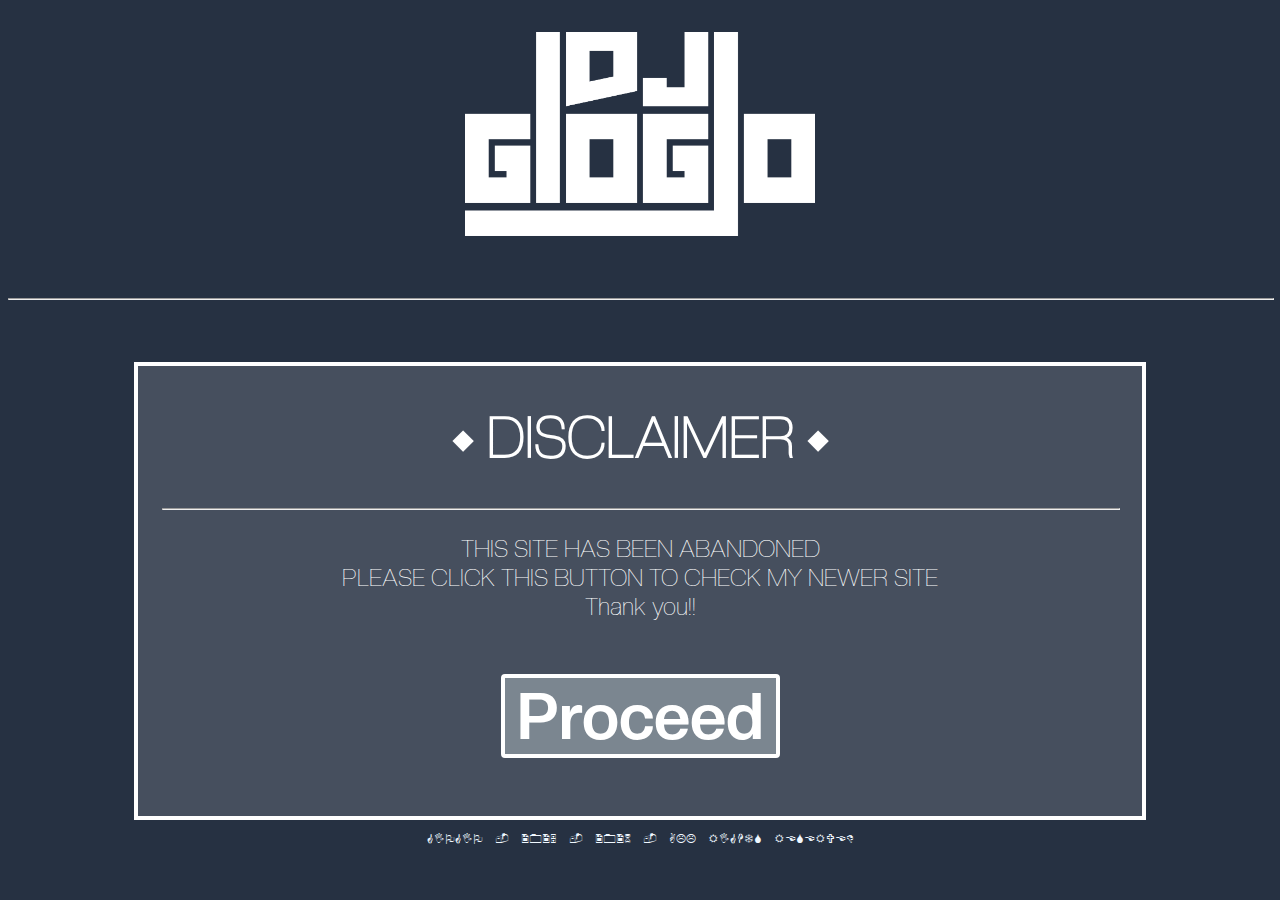
<file: Index.html>
<!DOCTYPE html>

<html lang="en">

<link rel="stylesheet" href="StyleINDEX.css">
<link rel="stylesheet" href="Wingdings.css">
<link rel="stylesheet" href="ButtonStyle1.css">
<!-- Linking every CSS file here -->

    <body class="background">
        <!-- Body Setup -->

    <title>DJ GioGio</title>

    
        <img src="LogoDJ.png" alt="Logo" class="imgcenter hover-zoom negativity" style="width: 350px; padding-top: 24px;">
            <!-- Centered Logo -->
            <br><br><br>
        <hr>
            <br><br><br>

        <div class="stage1">
            <!-- Most of the site's details goes here -->
            
            <h1 style="font-size: 56px; text-align: center;">&#11049 DISCLAIMER &#11049</h1>
            <!-- Disclaimer -->

            <hr>

            <p style="text-align: center;">
                THIS SITE HAS BEEN ABANDONED<br>
                PLEASE CLICK THIS BUTTON TO CHECK MY NEWER SITE<br>
                Thank you!!
                <br><br>
                    <div class="button1">
                        <a class="button1border" href="https://https://djgiogio.github.io">Proceed</a>
                    </div>
            </p>

        </div>

        <p class="wingdings center">GIOGIO - 2025 - 2026 - ALL RIGHTS RESERVED</p>
        <!-- There are no secrets here, go forward. -->

    </body>


</html>
</file>
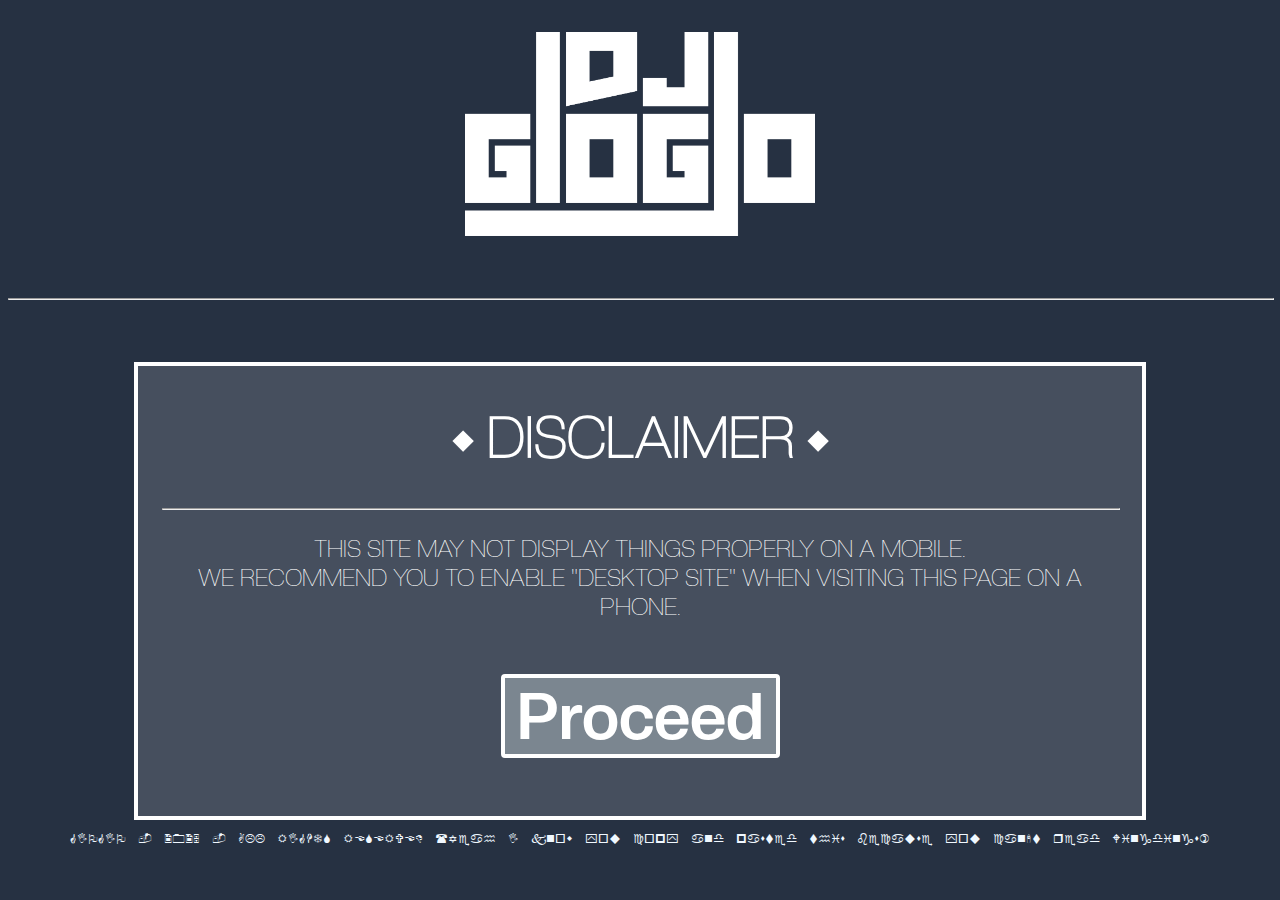
<file: GioGios Site Jul2025/Index.html>
<!DOCTYPE html>

<link rel="stylesheet" href="StyleINDEX.css">
<link rel="stylesheet" href="Wingdings.css">
<link rel="stylesheet" href="ButtonStyle1.css">
<!-- Linking every CSS file here -->

    <body class="background">
        <!-- Body Setup -->

    <title>DJ GioGio</title>

    
        <img src="LogoDJ.png" alt="Logo" class="imgcenter hover-zoom negativity" style="width: 350px; padding-top: 24px;">
            <!-- Centered Logo -->
            <br><br><br>
        <hr>
            <br><br><br>

        <div class="stage1">
            <!-- Most of the site's details goes here -->
            
            <h1 style="font-size: 56px; text-align: center;">&#11049 DISCLAIMER &#11049</h1>
            <!-- Introduction -->

            <hr>

            <p style="text-align: center;">
                THIS SITE MAY NOT DISPLAY THINGS PROPERLY ON A MOBILE.
                <br>WE RECOMMEND YOU TO ENABLE "DESKTOP SITE" WHEN VISITING THIS PAGE ON A PHONE.<br><br>
                    <div class="button1">
                        <a class="button1border" href="Welcome.html">Proceed</a>
                    </div>
            </p>

        </div>

        <p class="wingdings center">GIOGIO - 2025 - ALL RIGHTS RESERVED (Yeah I know you copy and pasted this because you can't read Wingdings)</p>
        <!-- There are no secrets here, go forward. -->

    </body>
</file>
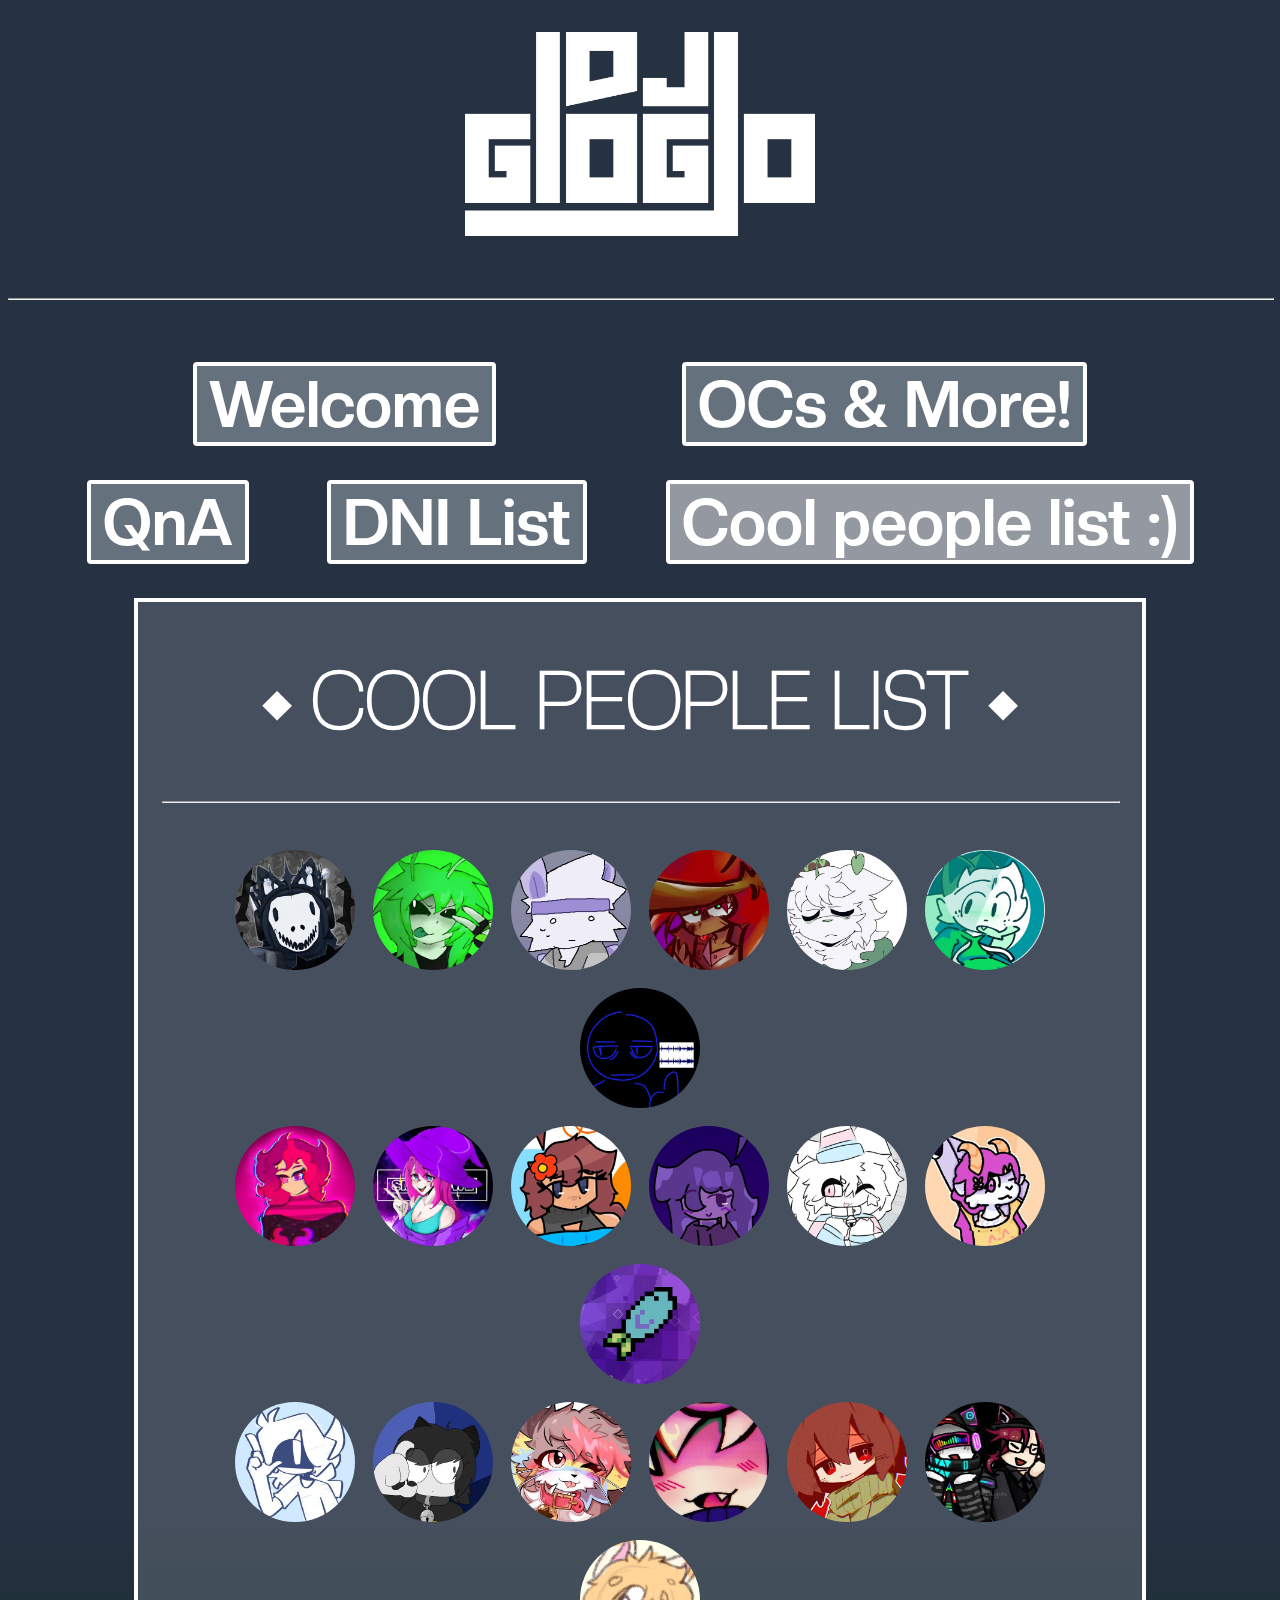
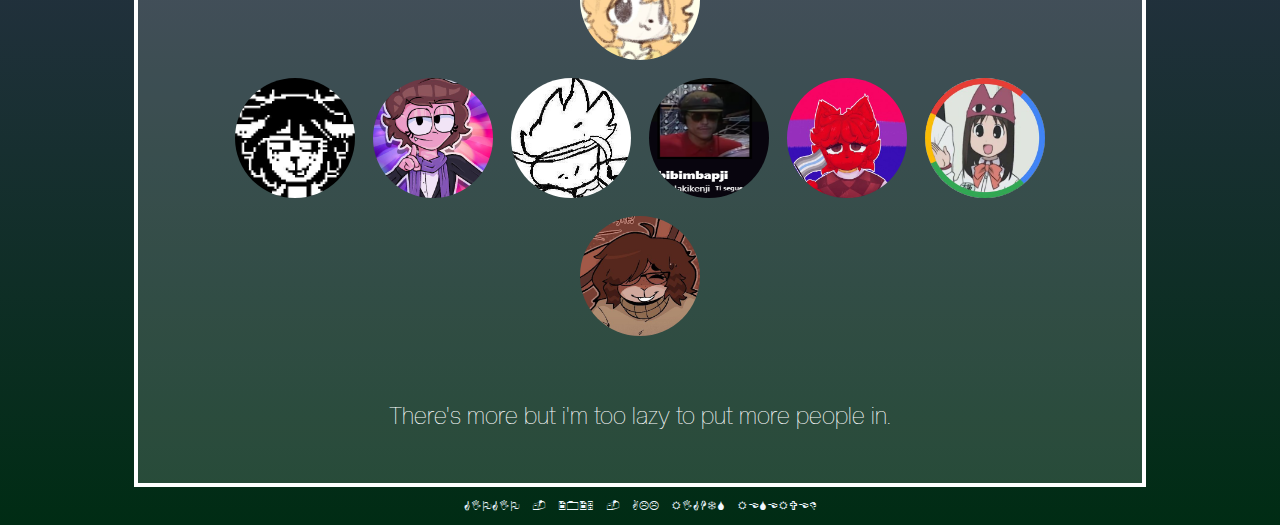
<file: COOLpeopleLIST.html>
<!DOCTYPE html>

<html lang="en">

<link rel="stylesheet" href="Style1.css">
<link rel="stylesheet" href="Wingdings.css">
<link rel="stylesheet" href="ButtonStyle1.css">
<link rel="stylesheet" href="images.css">


<!-- Linking every CSS file here -->

    <body class="background">
        <!-- Body Setup -->

    <title>Cool People :3</title>

    
        <img src="LogoDJ.png" alt="Logo" class="imgcenter hover-zoom negativity" style="width: 350px; padding-top: 24px;">
            <!-- Centered Logo -->
            <br><br><br>
        <hr>
            <br><br><br>

        <div class="button1">
            <a class="button1border" href="Welcome.html">Welcome</a>
            <a class="button1border" href="Sonadetails.html">OCs & More!</a>
        </div>
        <div class="button1">
            <a class="button1border" href="QnA.html">QnA</a>
            <a class="button1border" href="DNIList.html">DNI List</a>
            <a class="button1borderunusuable">Cool people list :)</a>
        </div>
        <!-- Buttons that links to other parts of the site. -->

        <div class="stage1">
            <!-- Most of the site's details goes here -->
            
            <h1 style="font-size: 78px; text-align: center;">&#11049 COOL PEOPLE LIST &#11049</h1>
            <!-- Introduction -->

            <hr><br>

            <div class="imageslmfao">
            
            <img src="cool peple!!/QlyOZf3J_400x400.jpg" style="height: 120px; margin: 6px; border-radius: 100%;">
            <img src="cool peple!!/channels4_profile (1).jpg" style="height: 120px; margin: 6px; border-radius: 100%;">
            <img src="cool peple!!/0k1TCHQS_400x400.jpg" style="height: 120px; margin: 6px; border-radius: 100%;">
            <img src="cool peple!!/cUflj1py_400x400.jpg" style="height: 120px; margin: 6px; border-radius: 100%;">
            <img src="cool peple!!/Cfqn8Rhj_400x400.jpg" style="height: 120px; margin: 6px; border-radius: 100%;">
            <img src="cool peple!!/7ZF4enhn_400x400.jpg" style="height: 120px; margin: 6px; border-radius: 100%;">
            <img src="cool peple!!/HqLf-KKf_400x400.jpg" style="height: 120px; margin: 6px; border-radius: 100%;">
            
            </div>
        
            <div class="imageslmfao">
            
            <img src="cool peple!!/1dAvqJGc_400x400.jpg" style="height: 120px; margin: 6px; border-radius: 100%;">
            <img src="cool peple!!/nZWVCvbz_400x400.jpg" style="height: 120px; margin: 6px; border-radius: 100%;">
            <img src="cool peple!!/RlJmUBVc_400x400.jpg" style="height: 120px; margin: 6px; border-radius: 100%;">
            <img src="cool peple!!/g9LFFlNb_400x400.jpg" style="height: 120px; margin: 6px; border-radius: 100%;">
            <img src="cool peple!!/XW0Nhl2H_400x400.jpg" style="height: 120px; margin: 6px; border-radius: 100%;">
            <img src="cool peple!!/BdYoN3fQ_400x400.jpg" style="height: 120px; margin: 6px; border-radius: 100%;">
            <img src="cool peple!!/VU_eEXv8_400x400.jpg" style="height: 120px; margin: 6px; border-radius: 100%;">
            
            </div>

            <div class="imageslmfao">

            <img src="cool peple!!/IamCpq2T_400x400.jpg" style="height: 120px; margin: 6px; border-radius: 100%;">
            <img src="cool peple!!/O57Pa7gs_400x400.jpg" style="height: 120px; margin: 6px; border-radius: 100%;">
            <img src="cool peple!!/GrVTRU7w_400x400.jpg" style="height: 120px; margin: 6px; border-radius: 100%;">
            <img src="cool peple!!/UD4PmI02_400x400.jpg" style="height: 120px; margin: 6px; border-radius: 100%;">
            <img src="cool peple!!/XQS-S9UB_400x400.jpg" style="height: 120px; margin: 6px; border-radius: 100%;">
            <img src="cool peple!!/JX1o6c61_400x400.jpg" style="height: 120px; margin: 6px; border-radius: 100%;">
            <img src="cool peple!!/o7S_20EA_400x400.jpg" style="height: 120px; margin: 6px; border-radius: 100%;">
            </div>

            <div class="imageslmfao">

            <img src="cool peple!!/gWdjTbjy_400x400.jpg" style="height: 120px; margin: 6px; border-radius: 100%;">
            <img src="cool peple!!/4_V4S1Vz_400x400.jpg" style="height: 120px; margin: 6px; border-radius: 100%;">
            <img src="cool peple!!/HyURA8dh_400x400.jpg" style="height: 120px; margin: 6px; border-radius: 100%;">
            <img src="cool peple!!/Screenshot 2025-09-14 010901.png" style="height: 120px; width: 120px; margin: 6px; border-radius: 100%;">
            <img src="cool peple!!/uC_iqyjj_400x400.jpg" style="height: 120px; margin: 6px; border-radius: 100%;">
            <img src="cool peple!!/g8JQCZAC_400x400.jpg" style="height: 120px; margin: 6px; border-radius: 100%;">
            <img src="cool peple!!/hEyh3eR6_400x400.jpg" style="height: 120px; margin: 6px; border-radius: 100%;">

            </div>
            <br>
            <p style="text-align: center;">There's more but i'm too lazy to put more people in.</p><br>

            <!-- A box of text for the site -->

        </div>

        <p class="wingdings center">GIOGIO - 2025 - ALL RIGHTS RESERVED</p>
        <!-- There are no secrets here, go forward. -->
    </body>

    </html>
</file>
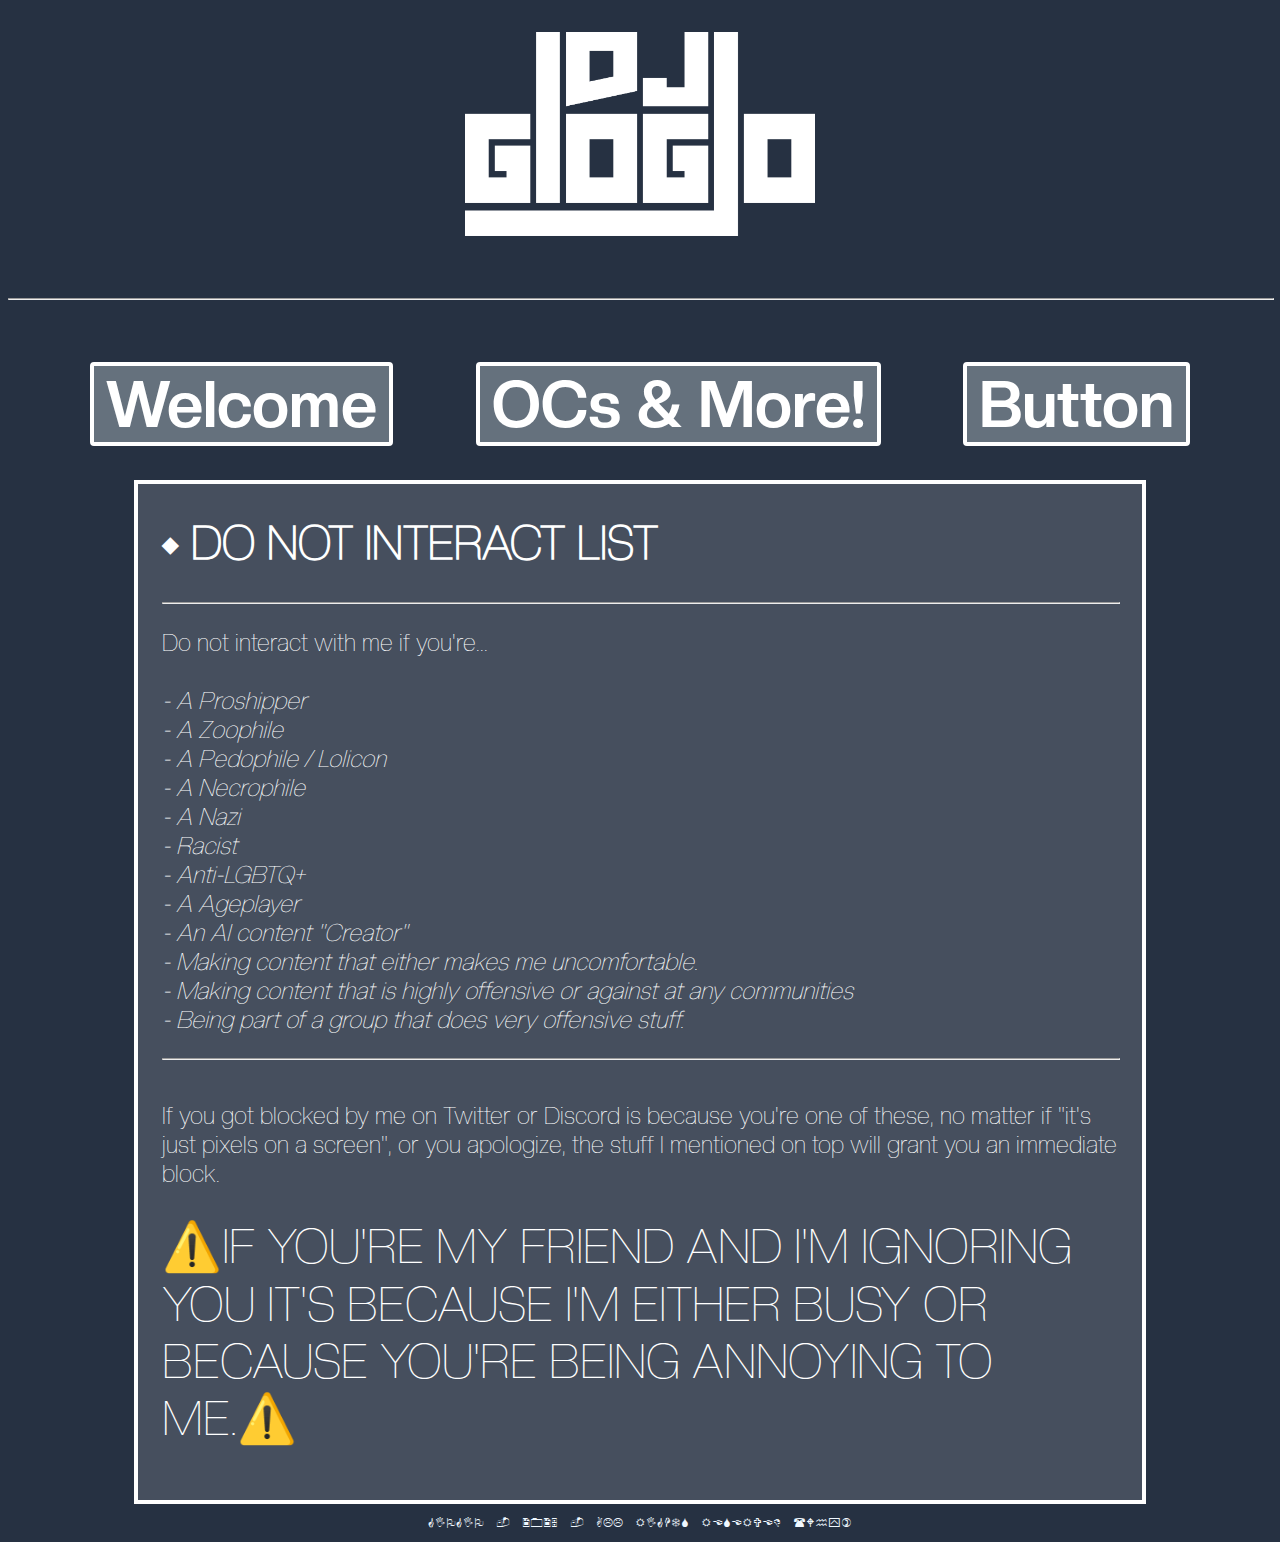
<file: DNIList.html>
<!DOCTYPE html>

<html lang="en">

<link rel="stylesheet" href="StyleINDEX.css">
<link rel="stylesheet" href="Wingdings.css">
<link rel="stylesheet" href="ButtonStyle1.css">
<link rel="stylesheet" href="Warning.css">


<!-- Linking every CSS file here -->

    <body class="background">
        <!-- Body Setup -->

    <title>DNI LIST</title>

    
        <img src="LogoDJ.png" alt="Logo" class="imgcenter hover-zoom negativity" style="width: 350px; padding-top: 24px;">
            <!-- Centered Logo -->
            <br><br><br>
        <hr>
            <br><br><br>

        <div class="button1">
            <a class="button1border" href="Welcome.html">Welcome</a>
            <a class="button1border" href="Sonadetails.html">OCs & More!</a>
            <a class="button1border" href="https://youtu.be/pkvupweIpPc?si=cRkpoFKAseDbwmp3&t=2">Button</a>
        </div>
        <!-- Buttons that links to other parts of the site. -->

        <div class="stage1">
            <!-- Most of the site's details goes here -->
            
            <h1 style="font-size: 46px; text-align: left;">&#11049 DO NOT INTERACT LIST</h1>
            <!-- Title -->

            <hr>

            <p> Do not interact with me if you're... <br><br><i>- A Proshipper<br>- A Zoophile<br>- A Pedophile / Lolicon
            <br>- A Necrophile<br>- A Nazi<br>- Racist<br>- Anti-LGBTQ+<br>- A Ageplayer<br>- An AI content "Creator"<br>
            - Making content that either makes me uncomfortable.
            <br>- Making content that is highly offensive or against at any communities<br>- Being part of a group that does very offensive stuff.
            <hr>
            </i><br><a class="flashing">
            If you got blocked by me on Twitter or Discord is because you're one of these, no matter if "it's just pixels on a screen", or you apologize, the stuff
            I mentioned on top will grant you an immediate block.</a>
            <br><br><a class="flashing" style="font-size: 48px;">
            &#x26a0;&#xfe0f;IF YOU'RE MY FRIEND AND I'M IGNORING YOU IT'S BECAUSE I'M EITHER BUSY OR BECAUSE YOU'RE BEING ANNOYING TO ME.&#x26a0;&#xfe0f;</a><br><br>
            </p>

        </div>

        <p class="wingdings center">GIOGIO - 2025 - ALL RIGHTS RESERVED (Why)</p>
        <!-- There are no secrets here, go forward. -->
    </body>

    </html>
</file>
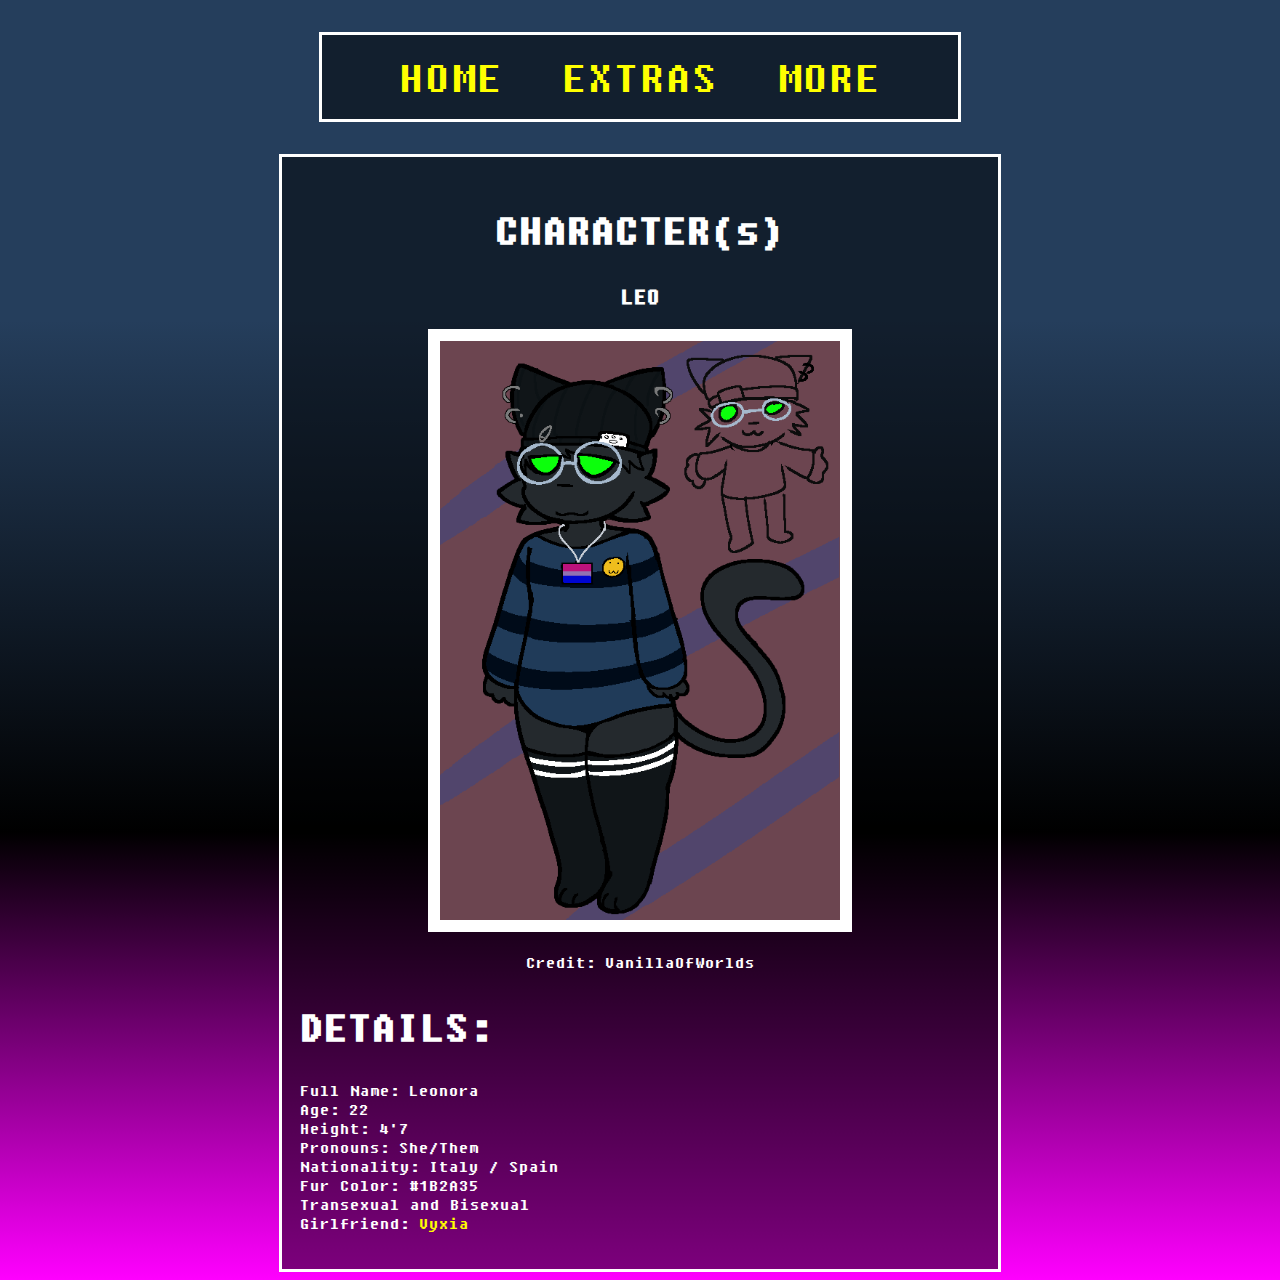
<file: Extras.html>
<!DOCTYPE html>
    <html class="funny-cursor bg1">
        <link rel="stylesheet" href="details1.css">

            <body>

                <div class="part1button bgbox">
                    <a href="https://djgiogio.github.io/DJGioGio-web/main">HOME</a>
                    <a href="https://djgiogio.github.io/DJGioGio-web/extras">EXTRAS</a>
                    <a href="https://djgiogio.github.io/DJGioGio-web/more">MORE</a>
                </div>

                <div class="part1 bgbox">
                    <h1>CHARACTER(s)</h1>
                    <h2>LEO</h2>
                    <a href="https://x.com/VanillaOfWorlds/status/1895934781151695183">
                    <img src="goober1.png" style="width: 400px;" class="imageborder"></a>
                    <p>Credit: VanillaOfWorlds</p>
                    <h1 class="left">DETAILS:</h1>
                    <p class="left">Full Name: Leonora<br>Age: 22<br>Height: 4'7
                    <br>Pronouns: She/Them<br>Nationality: Italy / Spain<br>
                    Fur Color: #1B2A35<br>Transexual and Bisexual<br>Girlfriend:
                    <a href="https://x.com/silly_vyxia/status/1855110612692390079">Vyxia</a></p>
                </div>
            </body>

    </html>
</file>
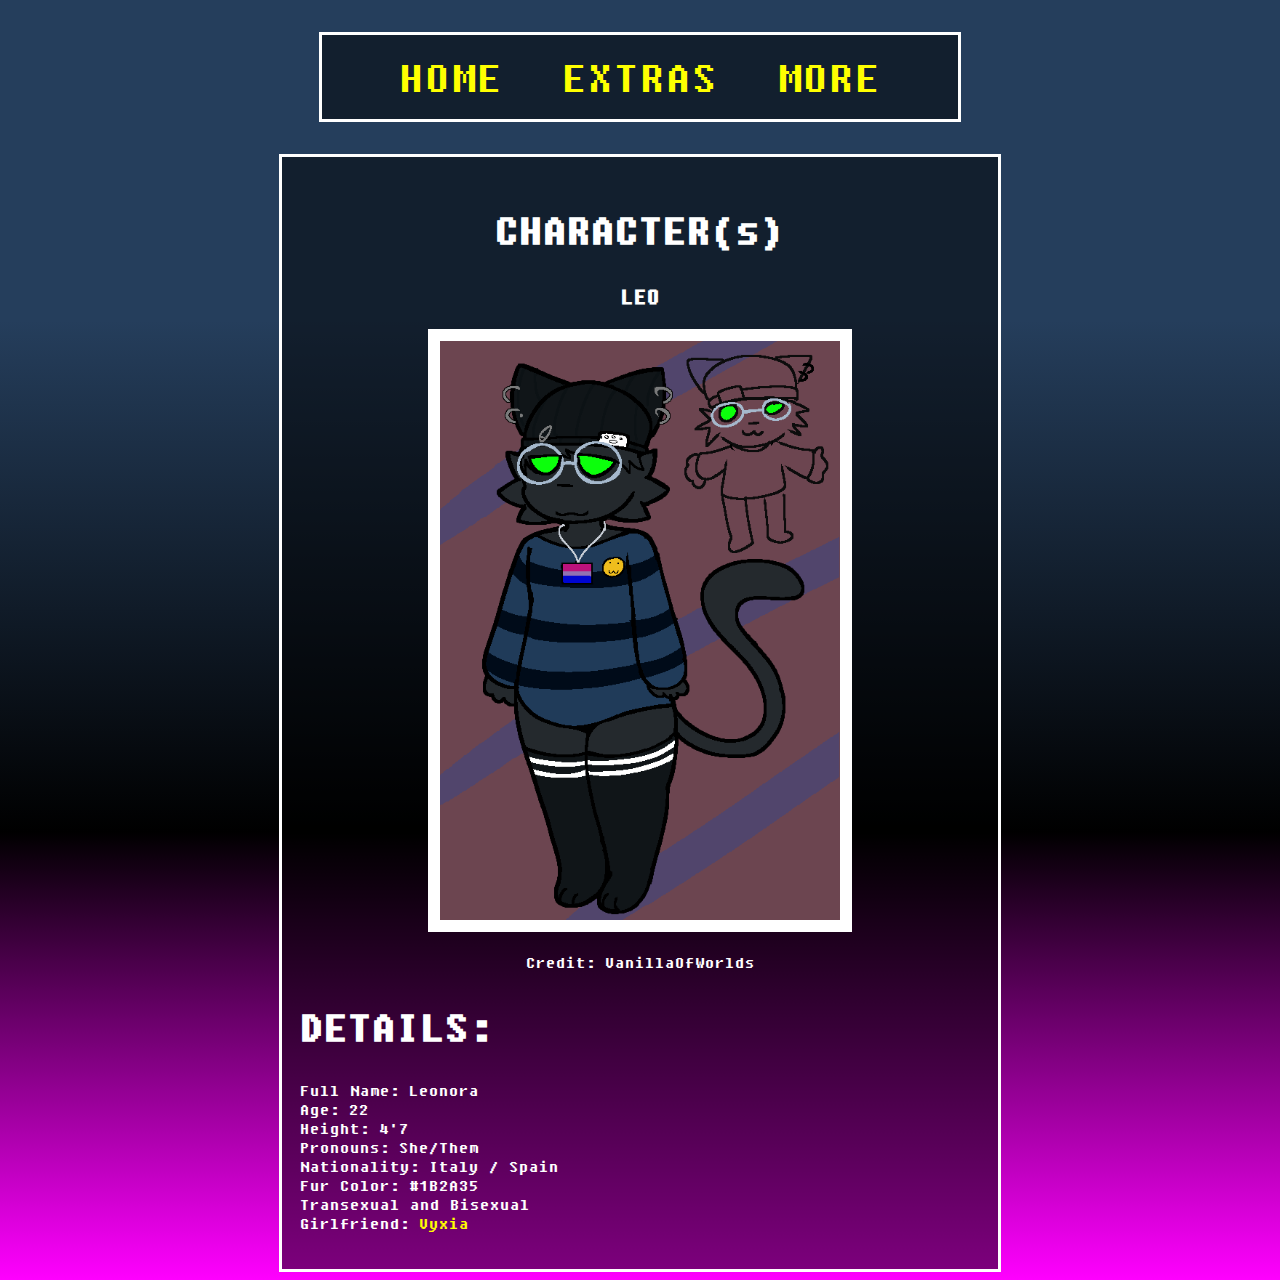
<file: extras.html>
<!DOCTYPE html>
    <html class="funny-cursor bg1">
        <link rel="stylesheet" href="details1.css">

            <body>

                <div class="part1button bgbox">
                    <a href="https://djgiogio.github.io/DJGioGio-web/main">HOME</a>
                    <a href="https://djgiogio.github.io/DJGioGio-web/extras">EXTRAS</a>
                    <a href="https://djgiogio.github.io/DJGioGio-web/more">MORE</a>
                </div>

                <div class="part1 bgbox">
                    <h1>CHARACTER(s)</h1>
                    <h2>LEO</h2>
                    <a href="https://x.com/VanillaOfWorlds/status/1895934781151695183">
                    <img src="goober1.png" style="width: 400px;" class="imageborder"></a>
                    <p>Credit: VanillaOfWorlds</p>
                    <h1 class="left">DETAILS:</h1>
                    <p class="left">Full Name: Leonora<br>Age: 22<br>Height: 4'7
                    <br>Pronouns: She/Them<br>Nationality: Italy / Spain<br>
                    Fur Color: #1B2A35<br>Transexual and Bisexual<br>Girlfriend:
                    <a href="https://x.com/silly_vyxia/status/1855110612692390079">Vyxia</a></p>
                </div>
            </body>

    </html>
</file>
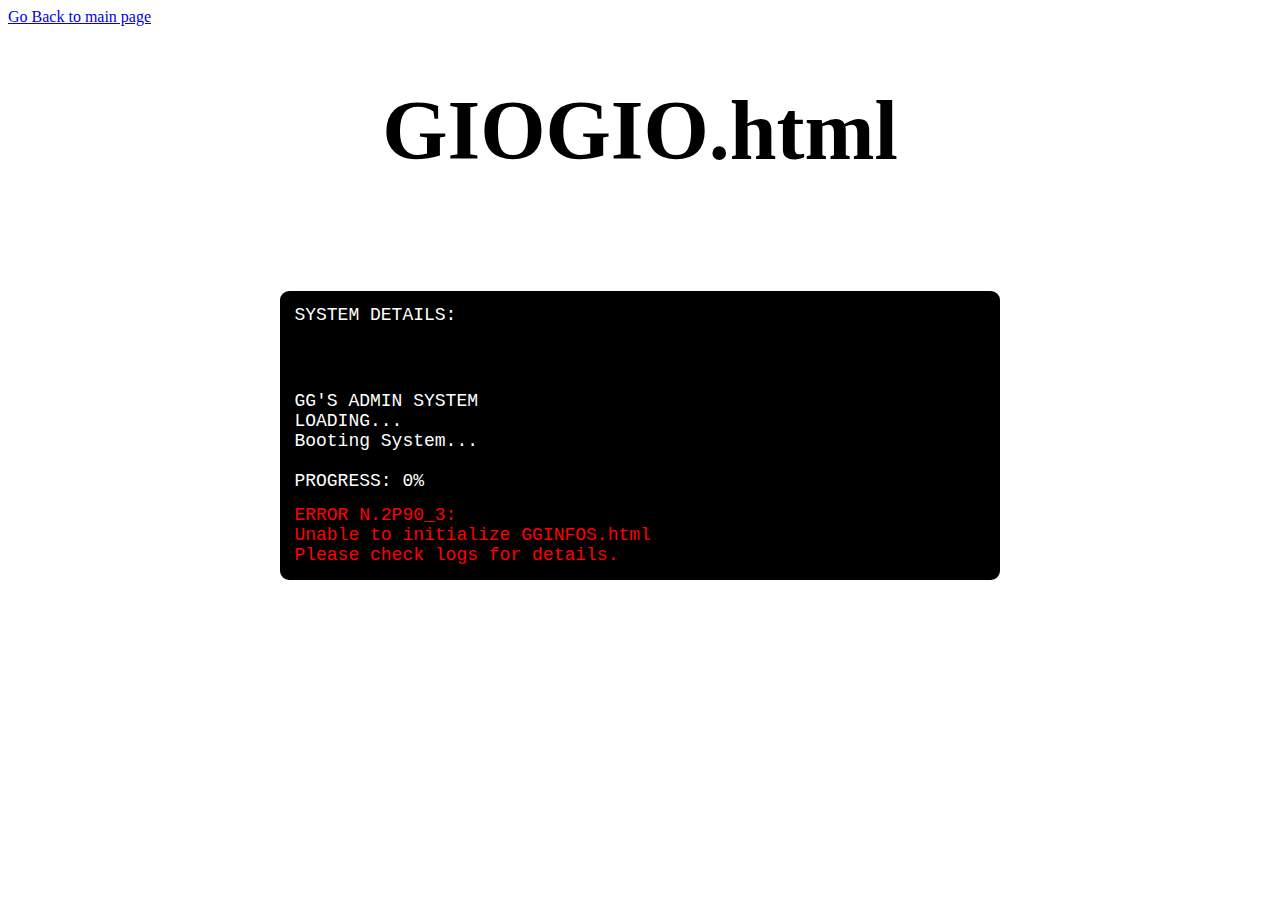
<file: giogios_pc.html>
<!DOCTYPE html>

<html>
<link rel="stylesheet" href="giogio_data.css">
    <body>
        <a href="https://djgiogio.github.io/DJGioGio-web/">Go Back to main page</a>
        <div class="the-box">

            <h1>GIOGIO.html</h1>

        </div>

    <p class="smol-text">TERMINAL:</p>
        <div class="boxedup">

            <p>SYSTEM DETAILS:</p>
            <br>
            <p>
                GG'S ADMIN SYSTEM
                <br>
                LOADING...
                <br> Booting System...
                <br><br>
                PROGRESS: 0%
                <br>
            </p>
            <p class="red">ERROR N.2P90_3: <br>
            Unable to initialize GGINFOS.html <br>
            Please check logs for details.</p>

        </div>

        <a class="logs" href="https://djgiogio.github.io/DJGioGio-web/void.html" target="_blank">LOGS</a>
    </body>

</html>
</file>
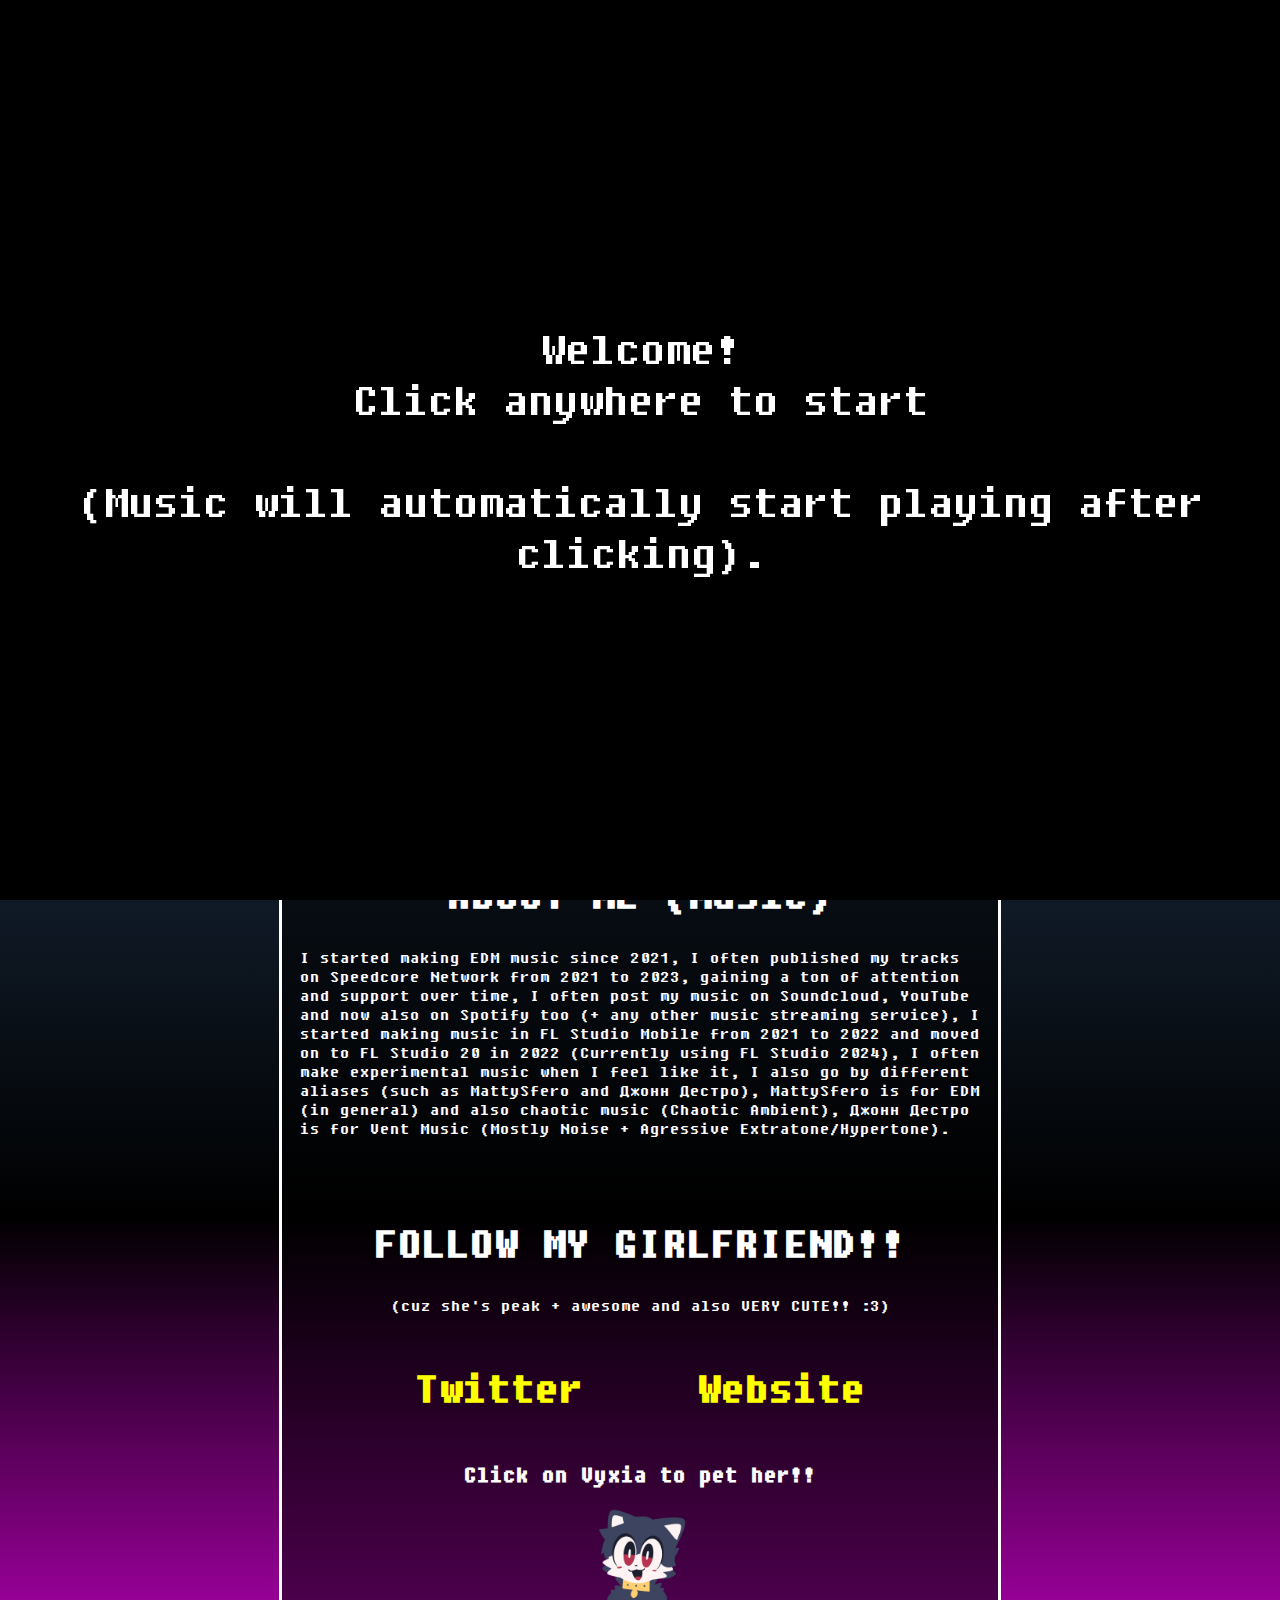
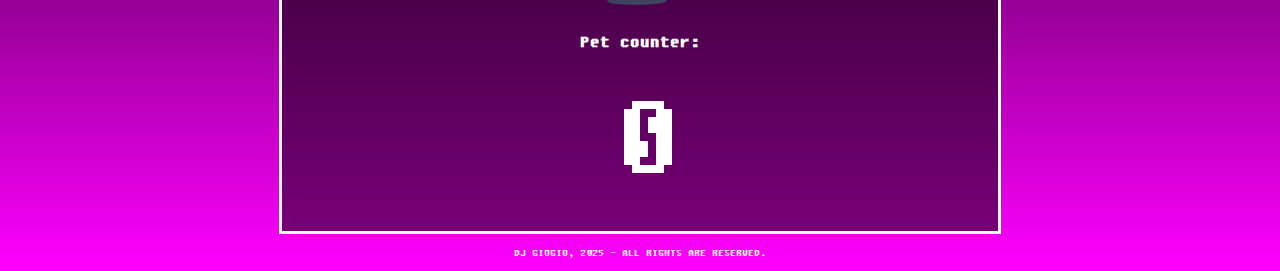
<file: main.html>
<!DOCTYPE html>

<title>DJ GioGio </title>

    <html class="funny-cursor bg1">
        <link rel="stylesheet" href="details1.css">
        
        <body>

            <div id="splash" onclick="start()">
                <p style="font-size: 50px;">Welcome!<br>Click anywhere to start
                <br><br>(Music will automatically start playing after clicking).</p>
            </div>

        <div class="part1button bgbox">
            <a href="https://djgiogio.github.io/DJGioGio-web/main">HOME</a>
            <a href="https://djgiogio.github.io/DJGioGio-web/extras">EXTRAS</a>
            <a href="https://djgiogio.github.io/DJGioGio-web/more">MORE</a>
        </div>

        <audio id="bgm" src="Hip Shop - Toby Fox (youtube).mp3" loop></audio>

        <div class="part1 bgbox">
            <img src="DJ GioGio Logo (White).png" style="width: 250px;">
            <h1>WELCOME</h1>
            <div class="muteNunmute">
                <button onclick="enableMute()" type="button"><a class="funnybutton">MUTE BGM
                </a></button>
                <button onclick="disableMute()" type="button"><a class="funnybutton">UNMUTE BGM
                </a></button>
            </div>
                <div class="socialbuttons centerhover">
                <h1><a href="https://x.com/DJ_GioGio_Real">Twitter</a></h1>
                <h1><a href="https://www.youtube.com/@DJGioGio">YouTube</a></h1>
                <h1><a href="https://soundcloud.com/djgiogio2022">Soundcloud</a></h1>
                </div>
            <p class="left">My name's GioGio (Also known as: DJ GioGio, Mattia, MattySfero)
            <br>I'm a 18 years old content creator with ADHD and the IQ of 3.1415926535-...
            <br><br>I also like to do a ton of random stuff cuz I'm very, VERY silly :3 <br>
            I make a ton of music, mostly <b style="color: yellow;">Uptempo Hardcore</b> and
            <b style="color: yellow;">J-Core (Melodic Speedcore)</b> above
            <b style="color: yellow;" id="counter"></b>BPM!!!
            <br>I make some cool stuff such as Roblox Renders + Animations in Roblox Studio!</p>
            <br><br><h1>ABOUT ME (Music)</h1>
            <p class="left">
            I started making EDM music since 2021, I often published my
            tracks on Speedcore Network from 2021 to 2023,
            gaining a ton of attention and support over time, I often post my music on
            Soundcloud, YouTube and now also on Spotify too (+ any other music streaming service),
            I started making music in FL Studio Mobile from 2021 to 2022 and moved on to
            FL Studio 20 in 2022 (Currently using FL Studio 2024), I often make experimental
            music when I feel like it, I also go by different aliases (such as
            MattySfero and Джонн Дестро), MattySfero is for EDM (in general)
            and also chaotic music (Chaotic Ambient), Джонн Дестро is for
            Vent Music (Mostly Noise + Agressive Extratone/Hypertone).</p>
            <br><br><h1>FOLLOW MY GIRLFRIEND!!</h1><p>(cuz she's peak + awesome
                and also VERY CUTE!! :3)</p>

            <div class="socialbuttons">
                <h1><a href="https://x.com/silly_vyxia">Twitter</a></h1>
                <h1><a href="https://vyxia.site/">Website</a></h1>
            </div>
            <h2>Click on Vyxia to pet her!!</h2>
            <button onclick="displaycount()" class="goober"><a>
                <img src="vyxiapfp.png" style="height: 100px;"></a> 
            </button></button>
            <h3>Pet counter:</h3>
            <p id="vyxia" style="font-size: 128px; margin: auto;"> 0 </p>
            <br>

        </div>
        <p class="smalluselesstext">DJ GIOGIO, 2025 - ALL RIGHTS ARE RESERVED.
        </p>

        <script src=bgm.js></script>
        <script src="vyxiaclickcounter.js"></script>
        <script src="slowbpmcounter.js"></script>

        </body>
    </html>
</file>
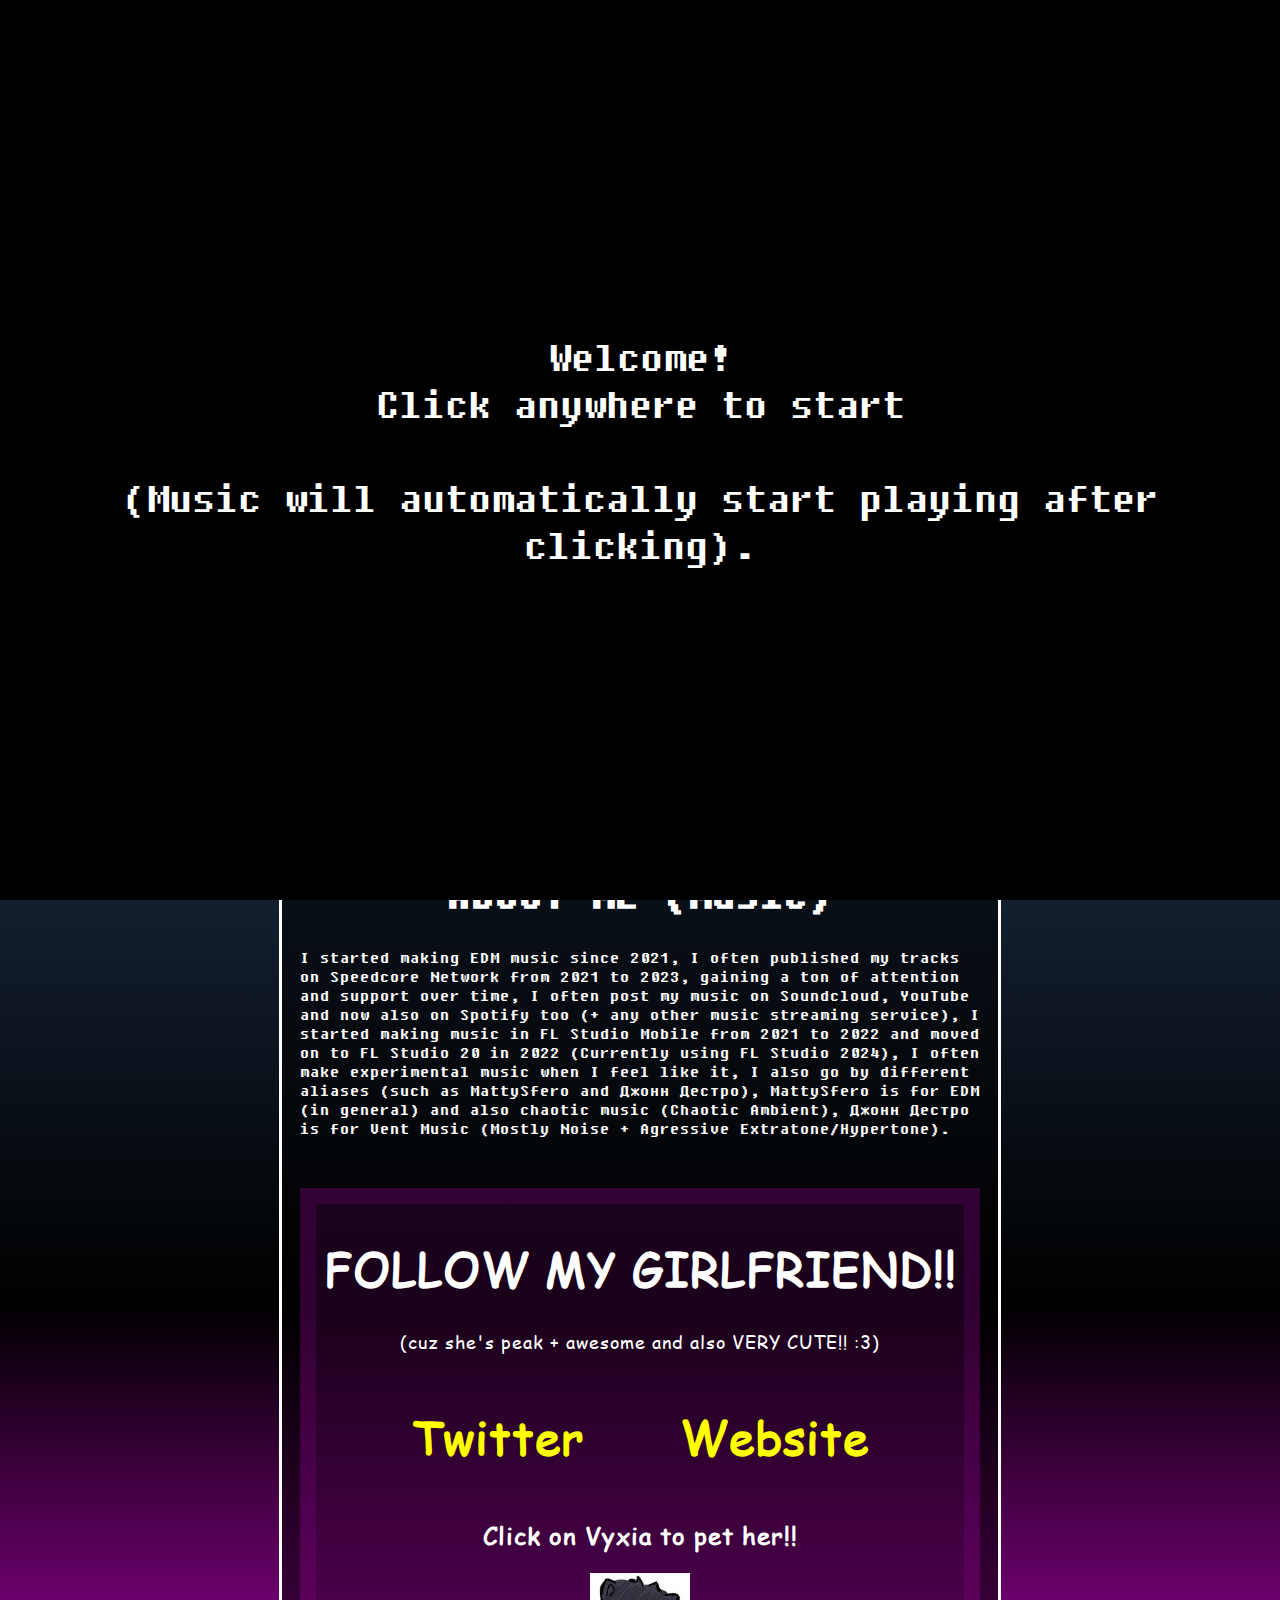
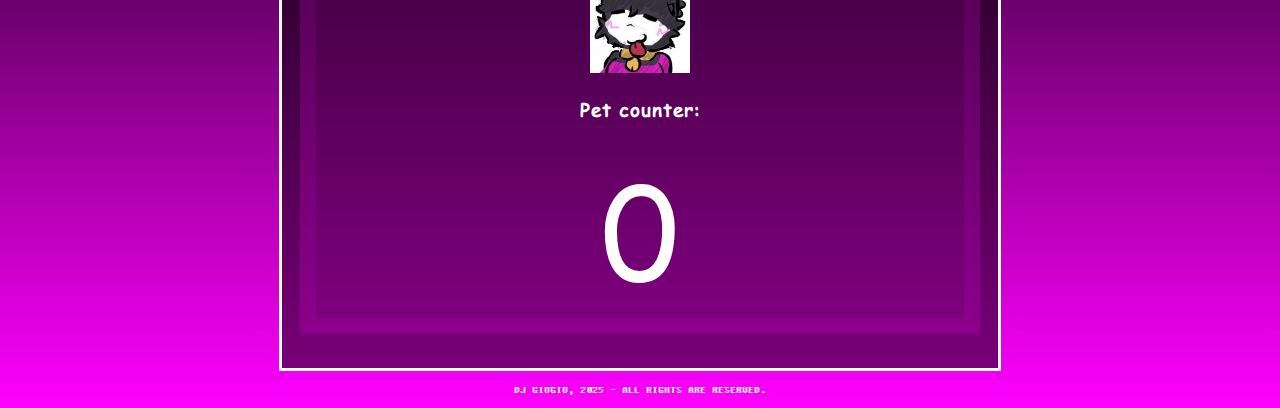
<file: Main.html>
<!DOCTYPE html>
    <html class="funny-cursor bg1">
        <link rel="stylesheet" href="details1.css">
        
        <body>

            <div id="splash" onclick="start()">
                <p style="font-size: 46px;">Welcome!<br>Click anywhere to start
                <br><br>(Music will automatically start playing after clicking).</p>
            </div>

        <div class="part1button bgbox">
            <a href="https://djgiogio.github.io/DJGioGio-web/main">HOME</a>
            <a href="https://djgiogio.github.io/DJGioGio-web/extras">EXTRAS</a>
            <a href="https://djgiogio.github.io/DJGioGio-web/more">MORE</a>
        </div>

        <audio id="bgm" src="Hip Shop - Toby Fox (youtube).mp3" loop></audio>

        <div class="part1 bgbox">
            <img src="DJ GioGio Logo (White).png" style="width: 250px;">
            <h1>WELCOME</h1>
            <div class="muteNunmute">
                <button onclick="enableMute(); Disappear()" type="button">
                    <a class="funnybutton">MUTE BGM
                </a></button>
                <button onclick="disableMute(); Appear()" type="button">
                    <a class="funnybutton">UNMUTE BGM
                </a></button>
            </div>

            <div class="socialbuttons centerhover">
                <h1><a href="https://x.com/DJ_GioGio_Real">Twitter</a></h1>
                <h1><a href="https://www.youtube.com/@DJGioGio">YouTube</a></h1>
                <h1><a href="https://soundcloud.com/djgiogio2022">Soundcloud</a></h1>
            </div>

            <p class="left">My name's GioGio (Also known as: DJ GioGio, Mattia, MattySfero)
            <br>I'm a 18 years old content creator with ADHD and the IQ of 3.1415926535-...
            <br><br>I also like to do a ton of random stuff cuz I'm very, VERY silly :3 <br>
            I make a ton of music, mostly <b style="color: yellow;">Uptempo Hardcore</b> and
            <b style="color: yellow;">J-Core (Melodic Speedcore)</b> above
            <b id="counter" class="yellowtored"></b>BPM!!!
            <br>I make some cool stuff such as Roblox Renders + Animations in Roblox Studio!</p>
            <br><br><h1>ABOUT ME (Music)</h1>
            <p class="left">
            I started making EDM music since 2021, I often published my
            tracks on Speedcore Network from 2021 to 2023,
            gaining a ton of attention and support over time, I often post my music on
            Soundcloud, YouTube and now also on Spotify too (+ any other music streaming service),
            I started making music in FL Studio Mobile from 2021 to 2022 and moved on to
            FL Studio 20 in 2022 (Currently using FL Studio 2024), I often make experimental
            music when I feel like it, I also go by different aliases (such as
            MattySfero and Джонн Дестро), MattySfero is for EDM (in general)
            and also chaotic music (Chaotic Ambient), Джонн Дестро is for
            Vent Music (Mostly Noise + Agressive Extratone/Hypertone).</p>
            <br><br>
            
            <div class="pawesomegirl">
                <h1>FOLLOW MY GIRLFRIEND!!</h1><p>(cuz she's peak + awesome
                and also VERY CUTE!! :3)</p>

            <div class="socialbuttons">
                <h1><a href="https://x.com/silly_vyxia">Twitter</a></h1>
                <h1><a href="https://vyxia.site/">Website</a></h1>
            </div>
            <h2>Click on Vyxia to pet her!!</h2>
            <button onclick="displaycount()" class="goober"><a>
                <img src="vyxiapfp.jpg" style="height: 100px;"></a> 
            </button></button>
            <h3>Pet counter:</h3>
            <p id="vyxia" style="font-size: 128px; margin: auto;"> 0 </p>
            </div>
            <br>

        </div>
        <p class="smalluselesstext">DJ GIOGIO, 2025 - ALL RIGHTS ARE RESERVED.
        </p>

        <script src=bgm.js></script>
        <script src="vyxiaclickcounter.js"></script>
        <script src="slowbpmcounter.js"></script>
        <script src="ButtonMutes.js"></script>

        </body>
    </html>
</file>
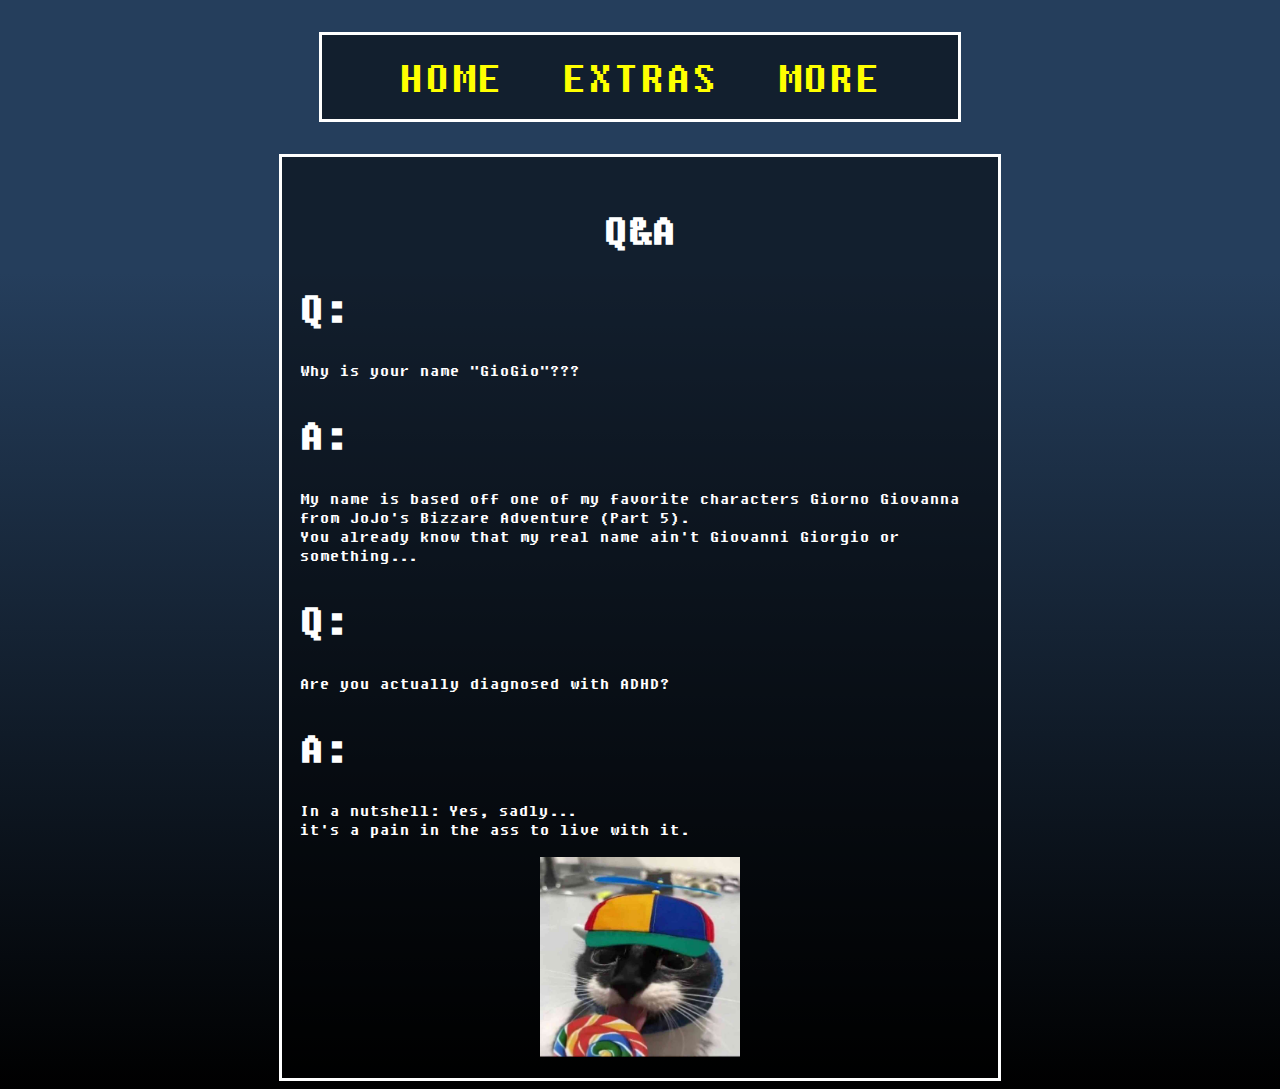
<file: more.html>
<!DOCTYPE html>
    <html class="funny-cursor bg2">
        <link rel="stylesheet" href="details1.css">

            <body>

                <div class="part1button bgbox">
                    <a href="https://djgiogio.github.io/DJGioGio-web/main">HOME</a>
                    <a href="https://djgiogio.github.io/DJGioGio-web/extras">EXTRAS</a>
                    <a href="https://djgiogio.github.io/DJGioGio-web/more">MORE</a>
                </div>

                <div class="part1 bgbox">
                    <h1>Q&A</h1>
                    <div class="left">
                        <h1>Q:</h1> <p>Why is your name "GioGio"???</p>
                        <h1>A:</h1> <p>My name is based off one of my favorite characters
                            Giorno Giovanna from JoJo's Bizzare Adventure (Part 5).
                            <br> You already know that my real name ain't Giovanni Giorgio
                            or something...</p>
                        <h1>Q:</h1> <p>Are you actually diagnosed with ADHD?</p>
                        <h1>A:</h1> <p>In a nutshell: Yes, sadly...
                            <br> it's a pain in the ass to live with it.
                        </p>




                    </div>
                


                    <img src="mlem.jpg" style="width: 200px;">
                </div>
            </body>

    </html>
</file>
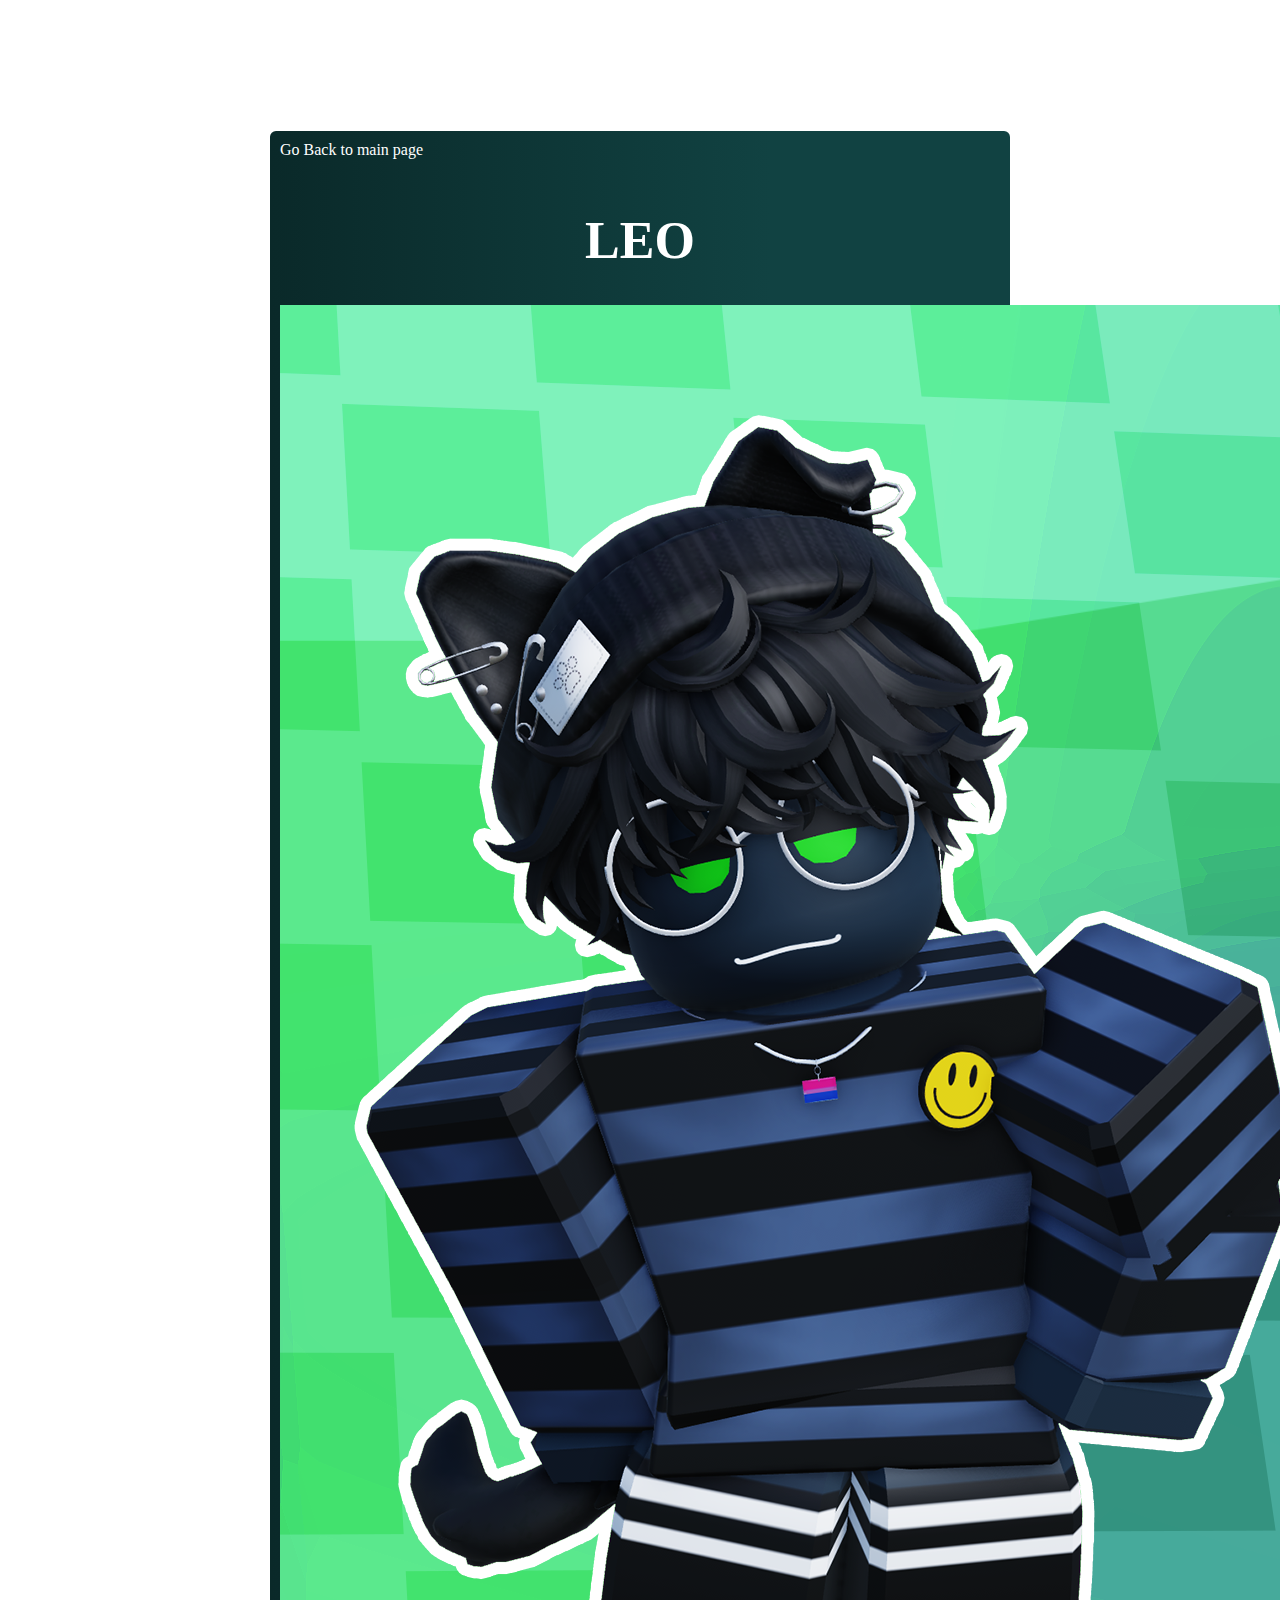
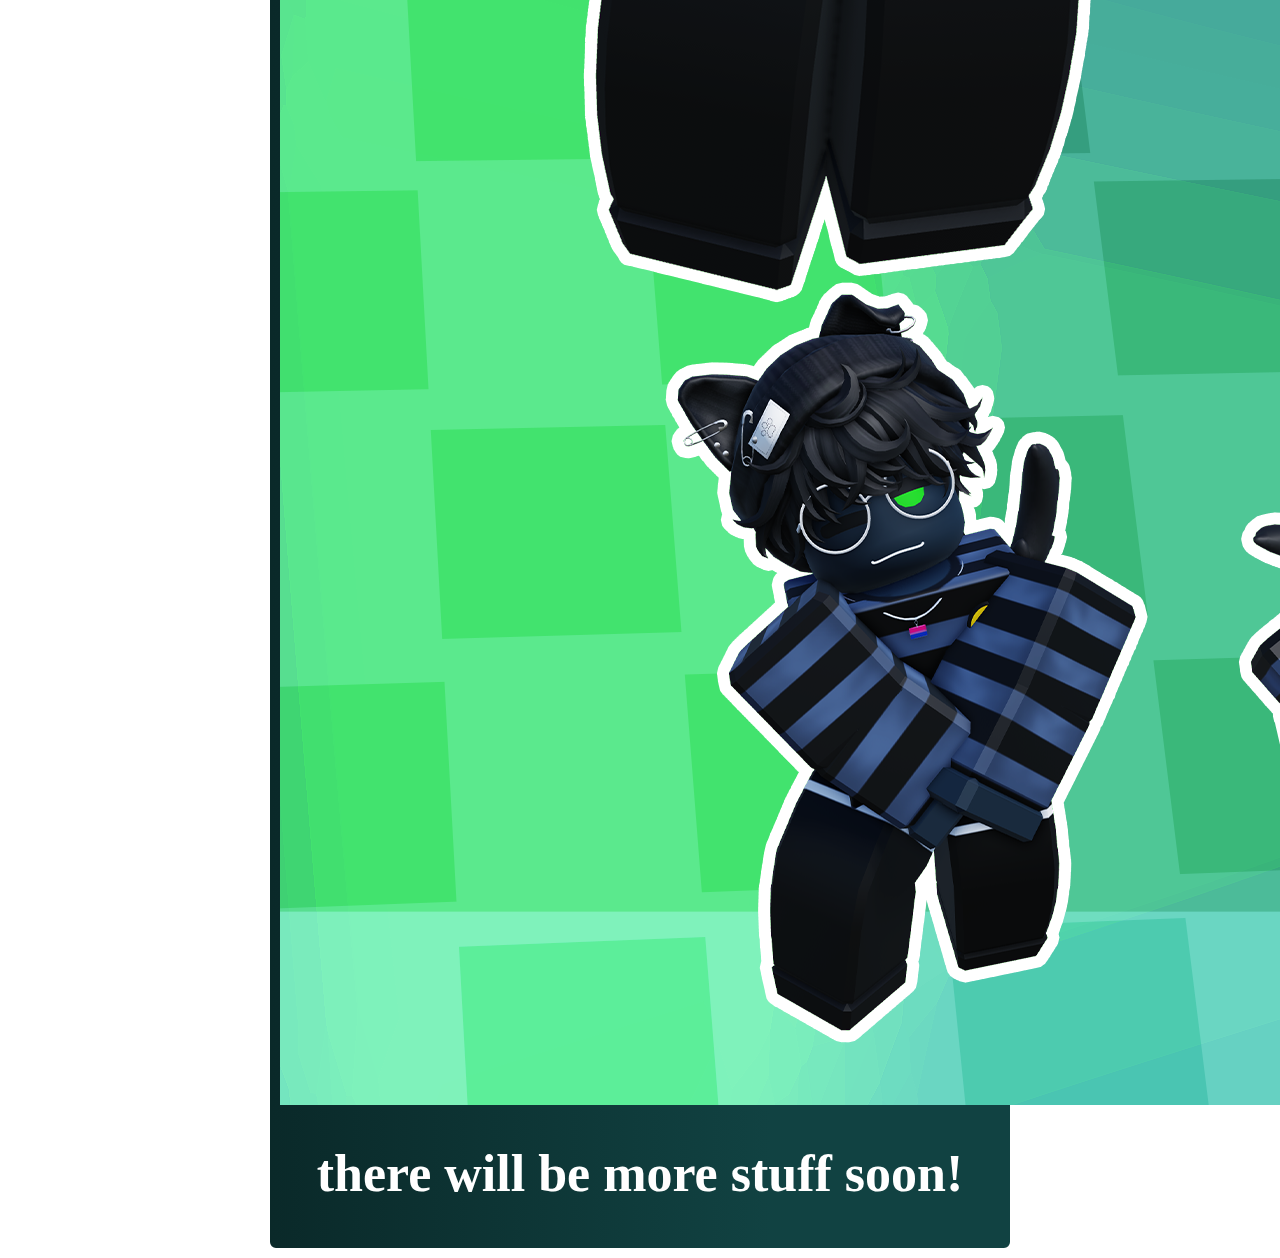
<file: ocsNmore.html>
<!DOCTYPE html>

<html style="font-family: 'Lucida Sans Unicode'; color: white;">
    <body>

            <link rel="stylesheet" href="StyleQnA1.css">

            <h1>OCS & MORE</h1>
            <div class="boxes">
                <div>
                    <a href="https://djgiogio.github.io/DJGioGio-web/" target="_blank" class="aaa">
                        Go Back to main page</a>
                    </div>
                    <br>
                <h1>LEO</h1>
                <a href="https://x.com/DJ_GioGio_Real/status/1912982421508628607">
                    <img src="Leo Ref v2.png" class="center"></a>
                    <br>
                    <h1>there will be more stuff soon!</h1>
            </div>

    </body>
</html>
</file>
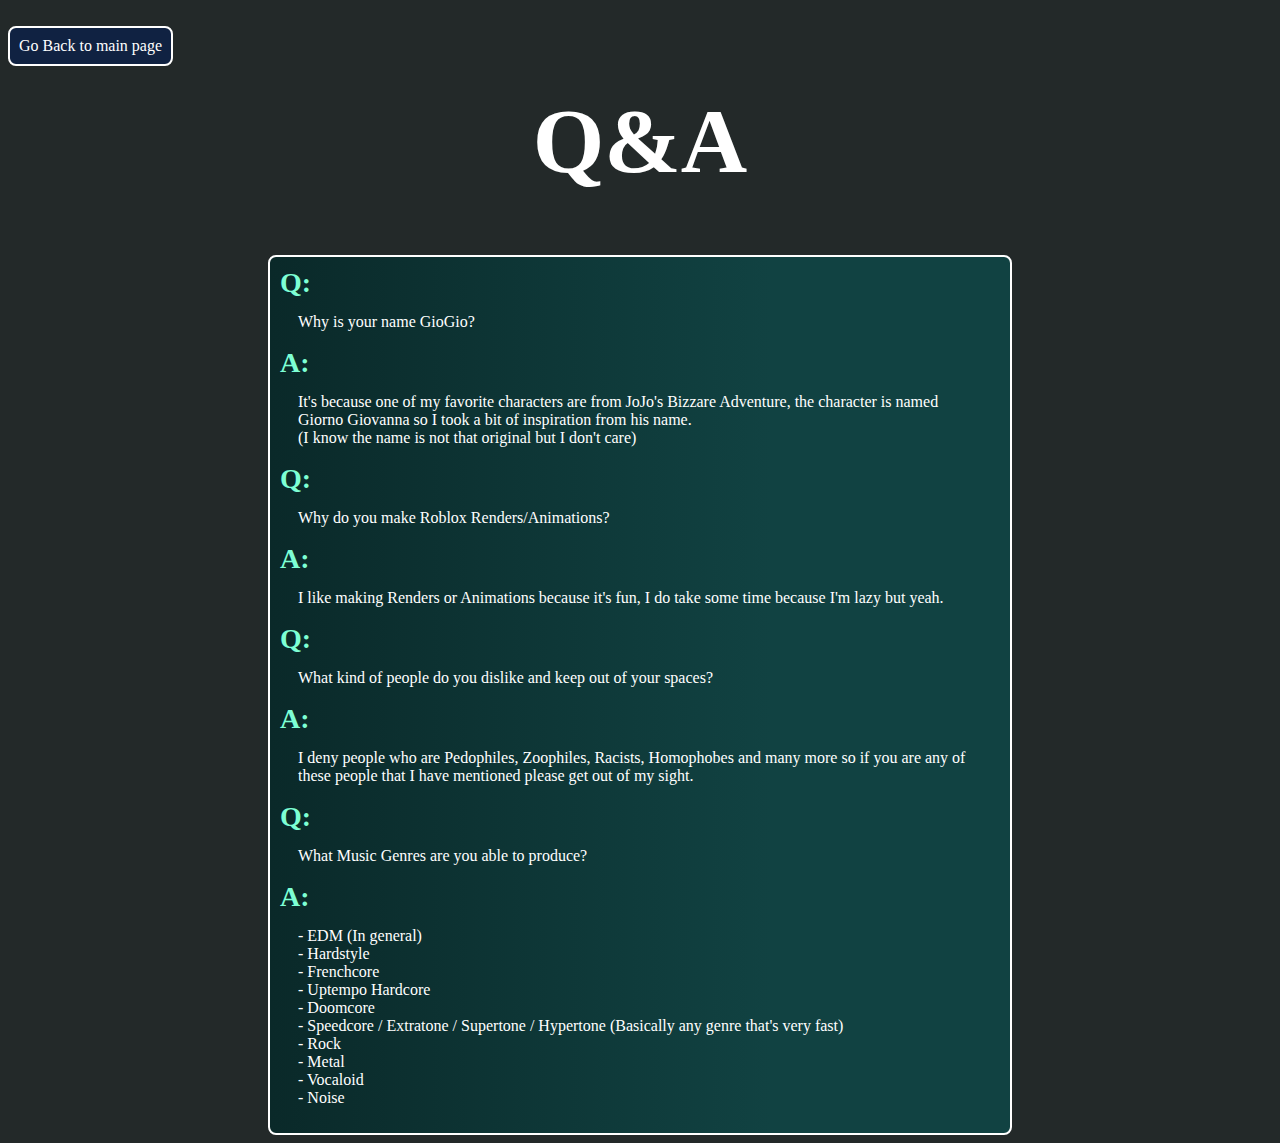
<file: Q&A.html>
<!DOCTYPE html>

<html style="font-family: 'Lucida Sans Unicode'; background-color: rgb(35, 41, 41); color: white;">
    <head>
    <body>
        <link rel="stylesheet"  href="Button.css">
        <br>
        <a href="https://djgiogio.github.io/DJGioGio-web/">Go Back to main page</a>

        <h1 style="font-size: 92px; text-align: center;">Q&A</h1>

        <link rel="stylesheet" href="StyleQnA1.css">
        <div class="boxes">

            <h3>Q:</h3>
            <p>Why is your name GioGio?</p>
            <h3>A:</h3>
            <p>It's because one of my favorite characters are from
                JoJo's Bizzare Adventure, the character is named Giorno Giovanna 
                so I took a bit of inspiration from his name.
                <br>(I know the name is not that original but I don't care)</p>
            <h3>Q:</h3>
            <p>Why do you make Roblox Renders/Animations?</p>
            <h3>A:</h3>
            <p>I like making Renders or Animations because it's fun,
            I do take some time because I'm lazy but yeah.</p>
            <h3>Q:</h3>
            <p>What kind of people do you dislike and keep out of your spaces?</p>
            <h3>A:</h3>
            <p>I deny people who are Pedophiles, Zoophiles, Racists,
            Homophobes and many more so if you are any of these people that
            I have mentioned please get out of my sight.</p>
            <h3>Q:</h3>
            <p>What Music Genres are you able to produce?</p>
            <h3>A:</h3>
            <p>- EDM (In general) <br> - Hardstyle <br> - Frenchcore <br> - Uptempo Hardcore <br> - Doomcore
            <br> - Speedcore / Extratone / Supertone / Hypertone (Basically any genre that's very fast)
            <br> - Rock <br> - Metal <br> - Vocaloid <br> - Noise</p>

        </div>
    </body>

    </head>
    </body>

</html>
</file>
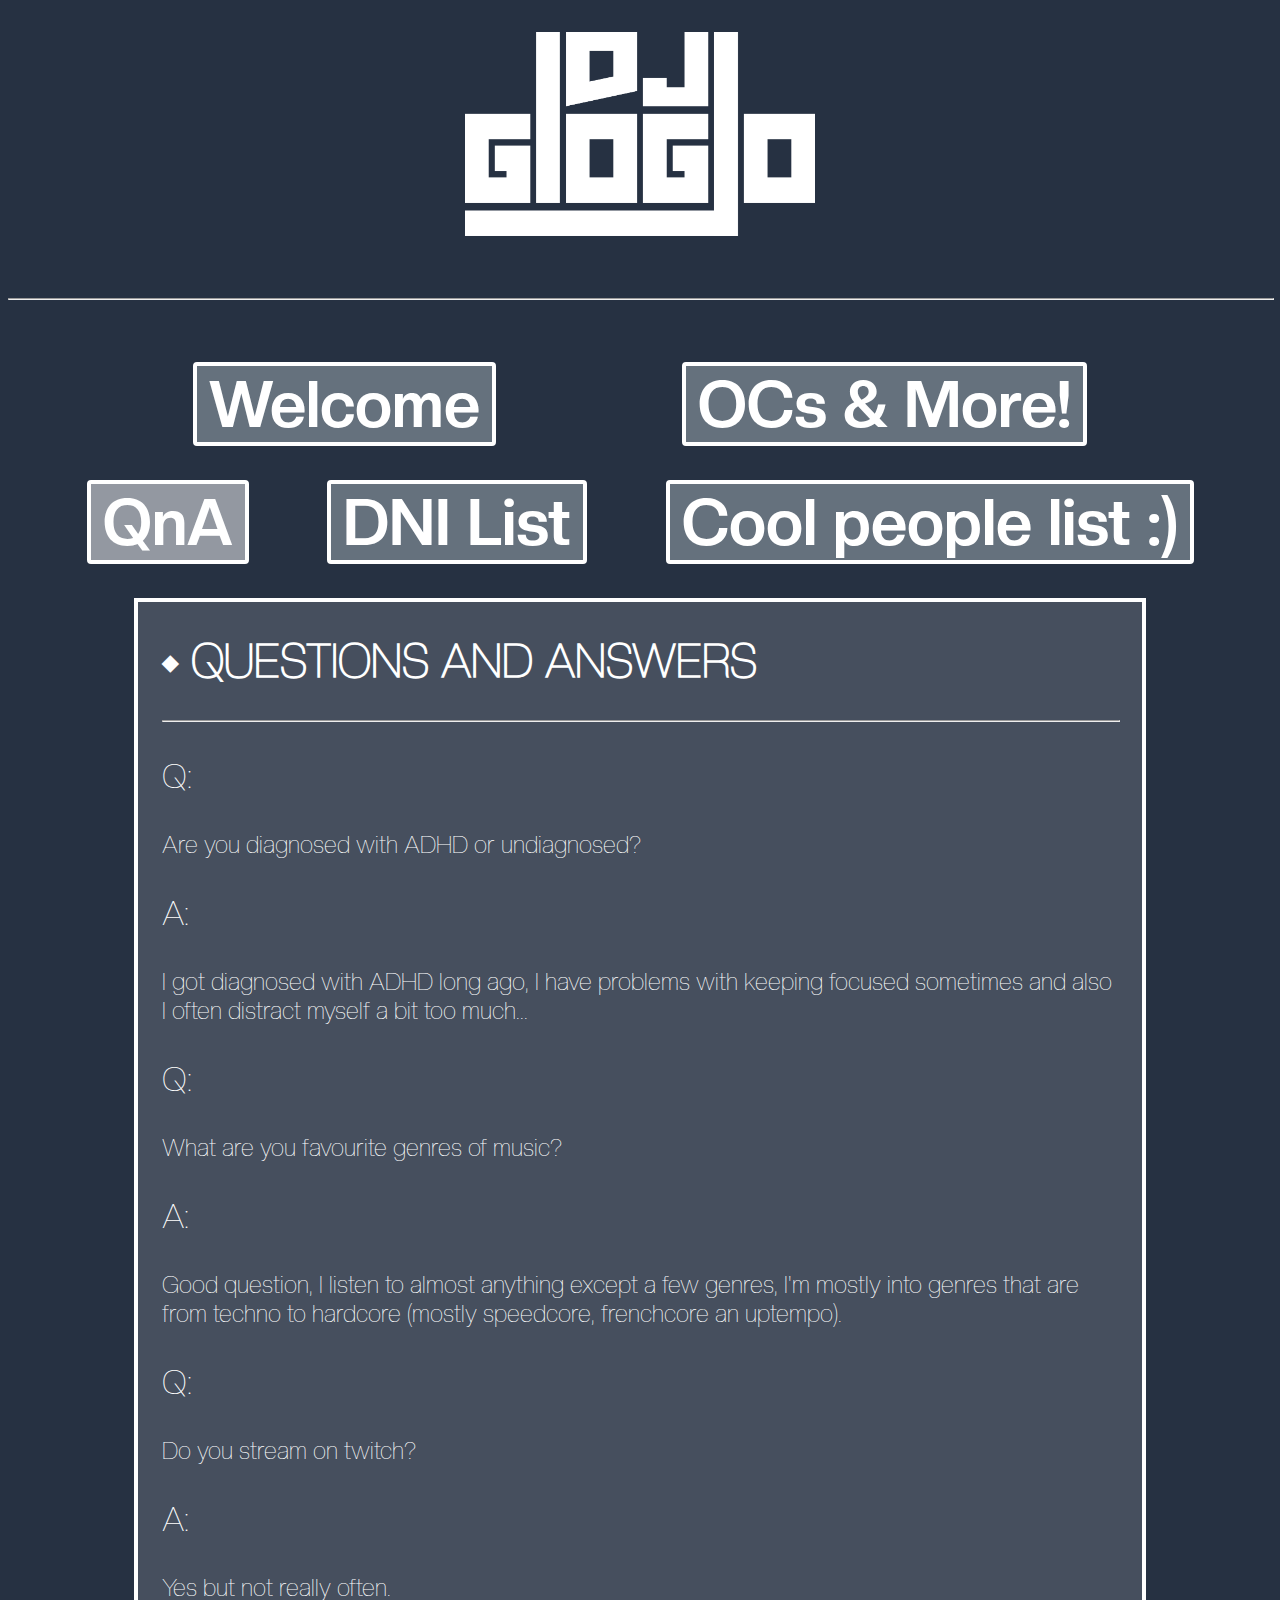
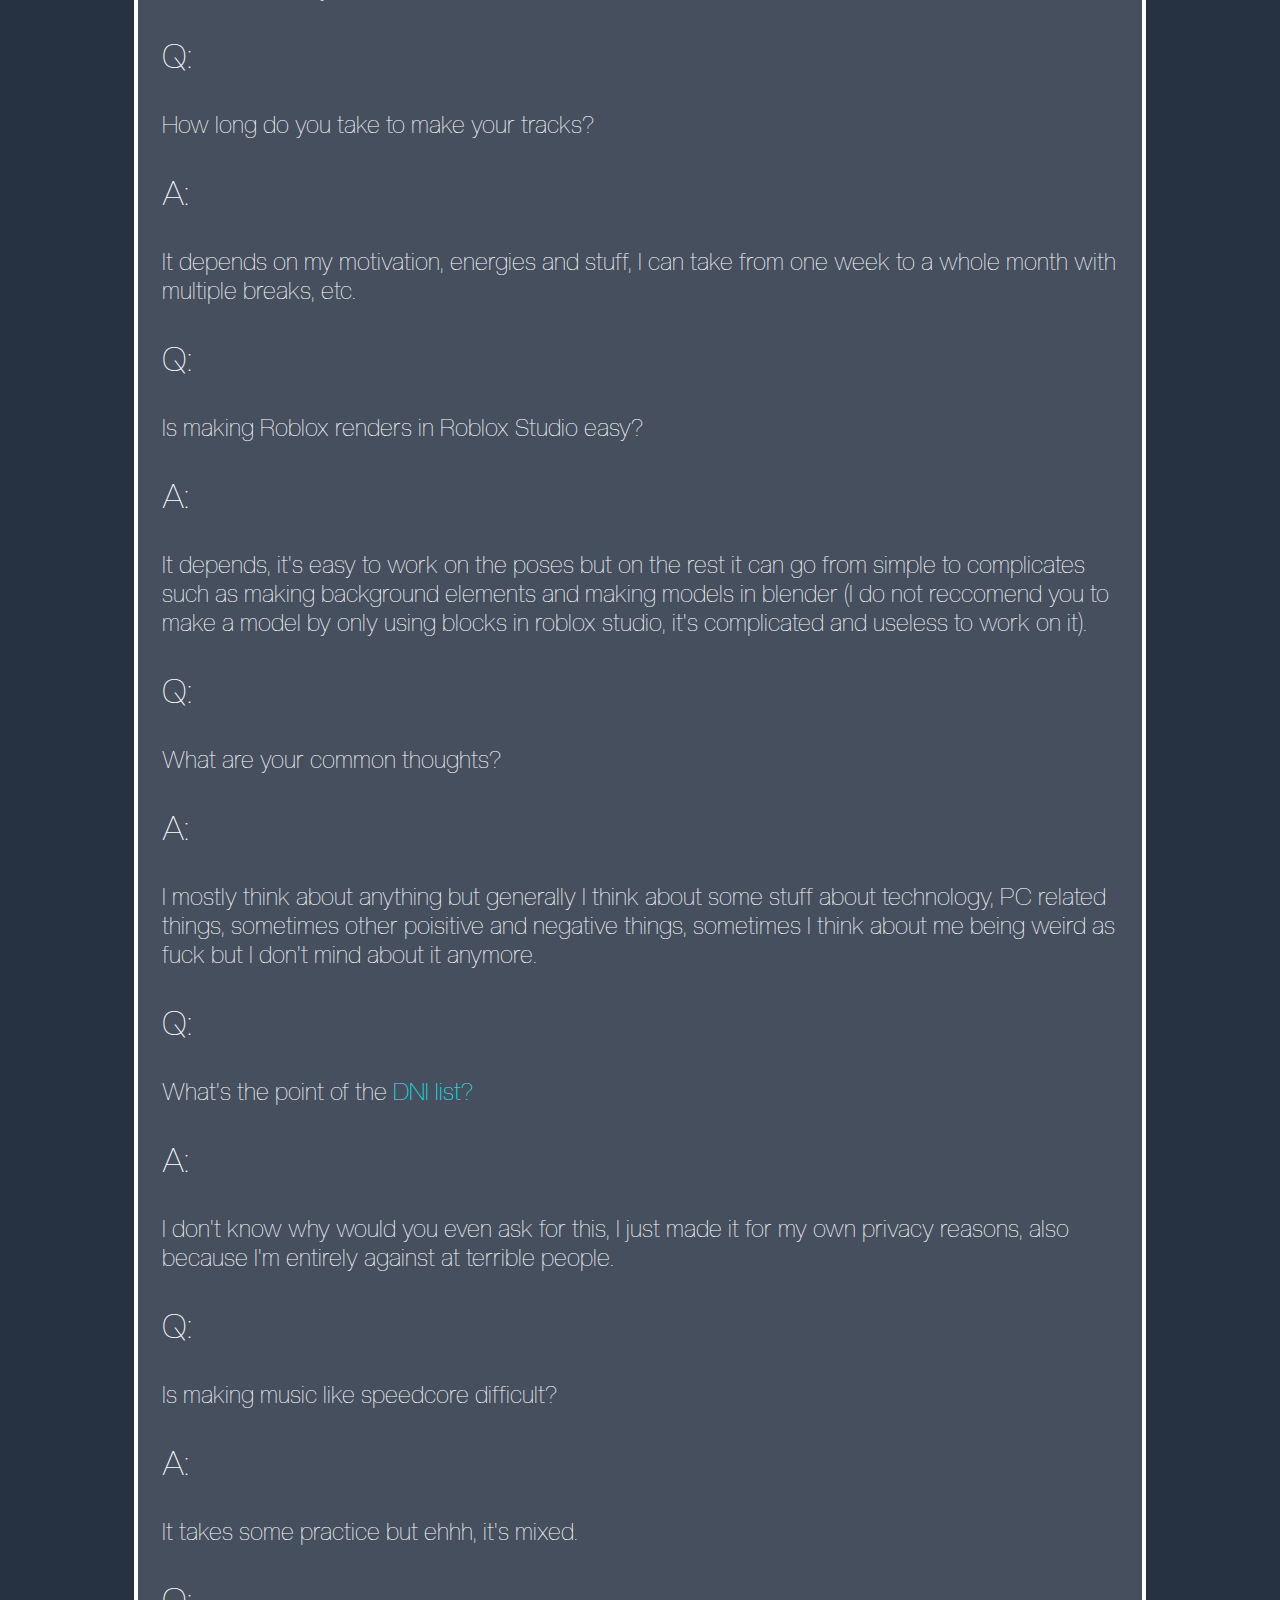
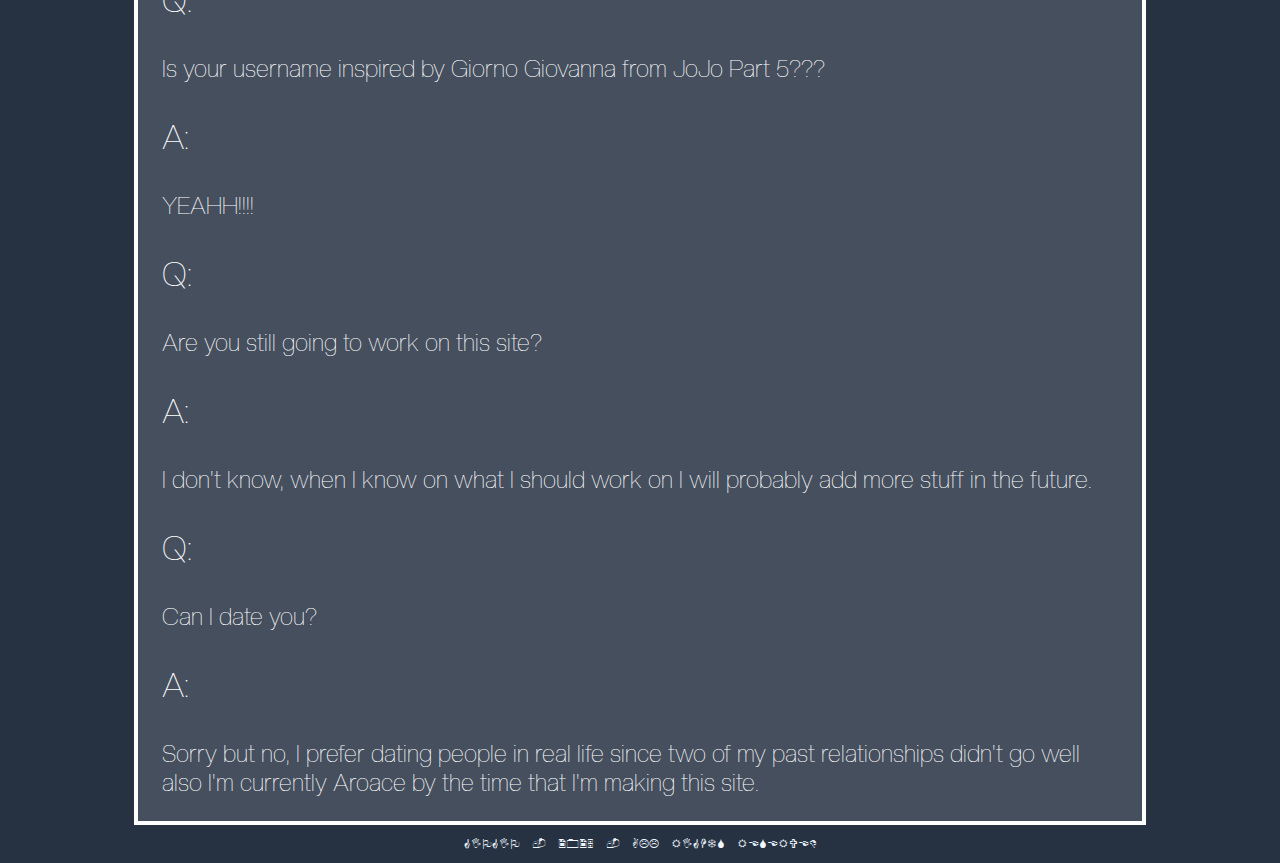
<file: QnA.html>
<!DOCTYPE html>

<html lang="en">

<link rel="stylesheet" href="StyleINDEX.css">
<link rel="stylesheet" href="Wingdings.css">
<link rel="stylesheet" href="ButtonStyle1.css">
<link rel="stylesheet" href="Warning.css">


<!-- Linking every CSS file here -->

    <body class="background">
        <!-- Body Setup -->

    <title>DNI LIST</title>

    
        <img src="LogoDJ.png" alt="Logo" class="imgcenter hover-zoom negativity" style="width: 350px; padding-top: 24px;">
            <!-- Centered Logo -->
            <br><br><br>
        <hr>
            <br><br><br>

        <div class="button1">
            <a class="button1border" href="Welcome.html">Welcome</a>
            <a class="button1border" href="Sonadetails.html">OCs & More!</a>
        </div>
        <div class="button1">
            <a class="button1borderunusuable">QnA</a>
            <a class="button1border" href="DNIList.html">DNI List</a>
            <a class="button1border" href="COOLpeopleLIST.html">Cool people list :)</a>
        </div>
        <!-- Buttons that links to other parts of the site. -->

        <div class="stage1">
            <!-- Most of the site's details goes here -->
            
            <h1 style="font-size: 46px; text-align: left;">&#11049 QUESTIONS AND ANSWERS</h1>
            <!-- Title -->

            <hr>

            <p style="font-size: 34px;">Q:</p>
            <p>Are you diagnosed with ADHD or undiagnosed?</p>
            <p style="font-size: 34px;">A:</p>
            <p>I got diagnosed with ADHD long ago, I have problems with keeping focused sometimes and also I often distract myself a bit too much...</p>

            <p style="font-size: 34px;">Q:</p>
            <p>What are you favourite genres of music?</p>
            <p style="font-size: 34px;">A:</p>
            <p>Good question, I listen to almost anything except a few genres, I'm mostly into genres that are from techno to hardcore (mostly speedcore, frenchcore an uptempo).</p>
            <p style="font-size: 34px;">Q:</p>
            <p>Do you stream on twitch?</p>
            <p style="font-size: 34px;">A:</p>
            <p>Yes but not really often.</p>
            <p style="font-size: 34px;">Q:</p>
            <p>How long do you take to make your tracks?</p>
            <p style="font-size: 34px;">A:</p>
            <p>It depends on my motivation, energies and stuff, I can take from one week to a whole month with multiple breaks, etc.</p>
            <p style="font-size: 34px;">Q:</p>
            <p>Is making Roblox renders in Roblox Studio easy?</p>
            <p style="font-size: 34px;">A:</p>
            <p>It depends, it's easy to work on the poses but on the rest it can go from simple to complicates such as making background elements and making models in blender (I do not reccomend you
            to make a model by only using blocks in roblox studio, it's complicated and useless to work on it).</p>
            <p style="font-size: 34px;">Q:</p>
            <p>What are your common thoughts?</p>
            <p style="font-size: 34px;">A:</p>
            <p>I mostly think about anything but generally I think about some stuff about technology, PC related things, sometimes other poisitive and negative things,
            sometimes I think about me being weird as fuck but I don't mind about it anymore.</p>
            <p style="font-size: 34px;">Q:</p>
            <p>What's the point of the <a class="link" href="DNIList.html" style="font-size: 24px;">DNI list?</a></p>
            <p style="font-size: 34px;">A:</p>
            <p>I don't know why would you even ask for this, I just made it for my own privacy reasons, also because I'm entirely against at terrible people.</p>
            <p style="font-size: 34px;">Q:</p>
            <p>Is making music like speedcore difficult?</p>
            <p style="font-size: 34px;">A:</p>
            <p>It takes some practice but ehhh, it's mixed.</p>
            <p style="font-size: 34px;">Q:</p>
            <p>Is your username inspired by Giorno Giovanna from JoJo Part 5???</p>
            <p style="font-size: 34px;">A:</p>
            <p>YEAHH!!!!</p>
            <p style="font-size: 34px;">Q:</p>
            <p>Are you still going to work on this site?</p>
            <p style="font-size: 34px;">A:</p>
            <p>I don't know, when I know on what I should work on I will probably add more stuff in the future.</p>
            <p style="font-size: 34px;">Q:</p>
            <p>Can I date you?</p>
            <p style="font-size: 34px;">A:</p>
            <p>Sorry but no, I prefer dating people in real life since two of my past relationships didn't go well
                also I'm currently Aroace by the time that I'm making this site.
            </p>

        </div>

        <p class="wingdings center">GIOGIO - 2025 - ALL RIGHTS RESERVED</p>
        <!-- There are no secrets here, go forward. -->
    </body>

    </html>
</file>
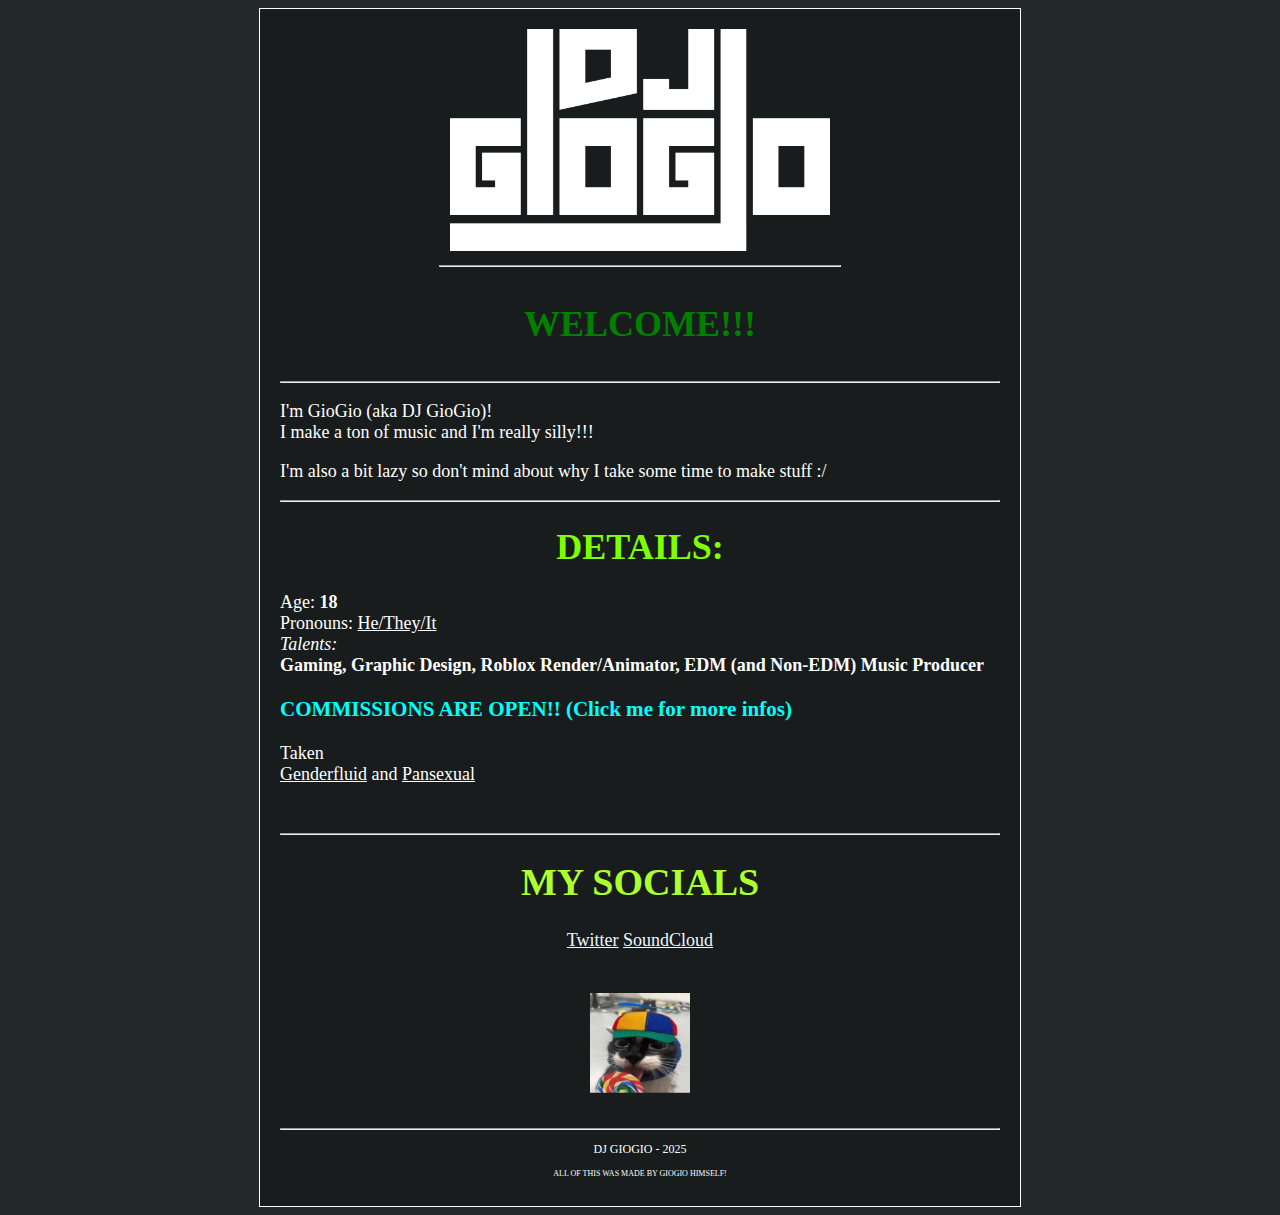
<file: Site1.html>
<!DOCTYPE html>


<html lang="en" style="font-family: 'Arial Narrow'">
    <head>
        <style>

        div {
    background-color: rgba(0, 0, 0, 0.3);
    width: 720px;
    height: 97%;
    margin: auto;
    padding: 20px;
    border: 1px solid white;
    font-size: 18px;
        }

        </style>

    <div>
    <title>DJ GioGio</title>
    <link rel="icon" type="image/png" href="Artboard 3.png">
    <body style="text-align: center; background-color:rgb(35, 41, 41); color: white;">
        <!--Logo-->
        <img src="DJ GioGio Logo (White).png" width="380" style="border: 20px white;">
        <hr width="400">
        <!-- Beginning -->
        <h1><p style="color:green;">WELCOME!!!</p></h1>
                <!-- Main Text-->
                <hr>
                    
                    <p style="text-align: left;"> I'm GioGio <b1>(aka DJ GioGio)!</b1> <br> I make a ton of music and I'm really silly!!!</p>
                    <p style="text-align: left;"> I'm also a bit lazy so don't mind about why I take some time to make stuff :/</p>
                    <hr>
                    <h1 style="color: chartreuse;">DETAILS:</h1>
                    <p style="text-align: left;">Age: <b> 18 </b> <br> Pronouns: <a href=https://lgbtqia.ucdavis.edu/educated/pronouns-inclusive-language style="color: white;"> He/They/It
                    </a> <br> <em>Talents:</em> <br> <b>Gaming, Graphic Design, Roblox Render/Animator, EDM (and Non-EDM) Music Producer </b> </p>
                    <h3 style="color: cyan; text-align: left;" href="https://x.com/DJ_GioGio_Real/status/1892300160786440395">COMMISSIONS ARE OPEN!! (Click me for more infos)</h3>
                    <p style="text-align: left;">Taken <br> <a href=https://en.wikipedia.org/wiki/Gender_fluidity style="color: white;">Genderfluid</a> and <a href="https://en.wikipedia.org/wiki/Pansexuality" style="color: white;"> Pansexual</a>  </p>
                    
                        <br> 
        <hr>
        <h1 style="font-size: 38px; color: greenyellow;"> MY SOCIALS</h1>
            <a href="https://x.com/DJ_GioGio_Real" title="woah" style="color: aliceblue;">Twitter</a>
            <a href="https://soundcloud.com/djgiogio2022" title="woah" style="color: aliceblue;">SoundCloud</a>
        <br>
        <br>
        <br>
        <a href="https://tenor.com/it/view/fnuuy-na-na-na-boo-boo-gif-8072734753110685367">
            <img src="mlem.jpg" title="mlemmlemmlem" width="100" height="100">
        </a>
        <br>
        <br>
        <hr>
        <p style="font-size: 12px;">DJ GIOGIO - 2025</p>
        <p style="font-size: 8px;">ALL OF THIS WAS MADE BY GIOGIO HIMSELF!</p>

    </style>
    </div>
    </body>
    </head>
</html>
</file>
<file: StyleINDEX.css>
/* My lazy way to center certain things without making a mess (ONLY USED FOR LINKS) */
.center {
    display: flex;
    justify-content: space-evenly;
}

/* Small CSS class to center any images */
.imgcenter {
    display: block;
    margin-left: auto;
    margin-right: auto;
}

/* A portion of the page that includes the introduction of myself and much more */
.stage1 {
    text-align: center;
    margin-left: auto;
    margin-right: auto;
    /* Centering the content */

    color: white;
    font-family: creato;
    font-size: 24px;
    padding-left: 24px;
    padding-right: 24px;
    text-align: left;
    /* Font */

    border: 4px;
    border-color: white;
    border-style: solid;
    margin-left: 10%;
    margin-right: 10%;
    background-color: rgba(255, 255, 255, 0.15);
    transition: 0.25s ease 0s;
    /* Border and Background */
}

/* Simple hover effect that changes certain elements */
.stage1:hover {
    background-color: rgba(0, 0, 0, 0.35);
    transform: scale(1.002);
    color: rgb(131, 195, 255);
    border-color: rgb(76, 117, 155);
    filter: sepia(50%);
}

/* Same thing with centering images and stuff */
hr {
    display: flex;
    justify-content: center;
    width: 100%;
}

/* Custom Font (Credits: https://www.dafont.com/creato-display.font) */
@font-face {
    font-family: creato;
    src: url(CreatoDisplay-Thin.otf);
}

/* Background */
.background {

    background: #263142;
    background: linear-gradient(180deg, rgba(38, 49, 66, 1) 0%, rgba(38, 49, 66, 1) 100%);
}

/* Basic zoom animation that is used when overing over certain elements */
.hover-zoom {
    transition: 0.3s ease-out;
}

/* Zoom effect for the hovering animation */
.hover-zoom:hover {
    transform: scale(1.1);
}

/* Uses the (50%) Negative/Invert filter when hovering a certain element */
.negativity:hover {
    filter: invert(0.5);
}

/* Replaces the link decoration with a selected color with the removal of the underline */
.link {
    color: aqua;
    text-decoration: none;
    font-size: 36px;
    transition: 0.4s;
}

/* Small effect for when hovering a link */
.link:hover {
    color: cornflowerblue;
    transform: scale(1.2);
}
</file>
<file: Wingdings.css>
@font-face {
    font-family: Wingdings;
    src: url(/wingding.ttf)
}

.wingdings {
    font-family: Wingdings;
    color: aliceblue;
    font-size: 12px;
}
</file>
<file: ButtonStyle1.css>
/* Custom Font */
@font-face {
    font-family: Chubby Creato;
    src: url(CreatoDisplay-Bold.otf);
}

/* Font and alignment for the button */
.button1 {
    text-align: center;
    /* You can read what this does, duh */

    color: white;
    /* uhhh do I need to tell you what this does... */

    font-family: Chubby Creato;
    font-size: 64px;
    /* Custom Font with Size */

    display: flex;
    justify-content: space-evenly;
    /* Centering the buttons */
}

/* Border for the button */
.button1border {
    border: 4px;
    border-style: solid;
    border-radius: 4px;
    /* Informations about the borders */

    margin-bottom: 34px;
    padding-left: 12px;
    padding-right: 12px;
    /* Used to seperate the border with the text */

    transition: 0.2s;
    /* Transition time for when hovering */

    background-color: rgba(240, 255, 255, 0.315);
    /* Basic BG Color for the button */

    text-decoration: none;
    color: white;
    /* Fixes the text so it's no longer blue */
}

/* Hovering animation for the button */
.button1border:hover {
    transform: scale(1.01);
    background-color: rgba(240, 255, 255, 0.5);
    /* BG and Color change and size change */
}

/* Unusable button, this is set for each part of the site to avoid going on a loop */
.button1borderunusuable {
    border: 4px;
    border-style: solid;
    border-radius: 4px;
    /* Informations about the borders */

    margin-bottom: 34px;
    padding-left: 12px;
    padding-right: 12px;
    /* Used to seperate the border with the text */

    transition: 0.2s;
    /* Transition time for when hovering */

    background-color: rgba(255, 255, 255, 0.5);
    /* Basic BG Color for the button */
}
</file>
<file: GioGios Site Jul2025/StyleINDEX.css>
/* My lazy way to center certain things without making a mess (ONLY USED FOR LINKS) */
.center {
    display: flex;
    justify-content: space-evenly;
}

/* Small CSS class to center any images */
.imgcenter {
    display: block;
    margin-left: auto;
    margin-right: auto;
}

/* A portion of the page that includes the introduction of myself and much more */
.stage1 {
    text-align: center;
    margin-left: auto;
    margin-right: auto;
    /* Centering the content */

    color: white;
    font-family: creato;
    font-size: 24px;
    padding-left: 24px;
    padding-right: 24px;
    text-align: left;
    /* Font */

    border: 4px;
    border-color: white;
    border-style: solid;
    margin-left: 10%;
    margin-right: 10%;
    background-color: rgba(255, 255, 255, 0.15);
    transition: 0.25s ease 0s;
    /* Border and Background */
}

/* Simple hover effect that changes certain elements */
.stage1:hover {
    background-color: rgba(0, 0, 0, 0.35);
    transform: scale(1.002);
    color: rgb(131, 195, 255);
    border-color: rgb(76, 117, 155);
    filter: sepia(50%);
}

/* Same thing with centering images and stuff */
hr {
    display: flex;
    justify-content: center;
    width: 100%;
}

/* Custom Font (Credits: https://www.dafont.com/creato-display.font) */
@font-face {
    font-family: creato;
    src: url(CreatoDisplay-Thin.otf);
}

/* Background */
.background {

    background: #263142;
    background: linear-gradient(180deg, rgba(38, 49, 66, 1) 0%, rgba(38, 49, 66, 1) 100%);
}

/* Basic zoom animation that is used when overing over certain elements */
.hover-zoom {
    transition: 0.3s ease-out;
}

/* Zoom effect for the hovering animation */
.hover-zoom:hover {
    transform: scale(1.1);
}

/* Uses the (50%) Negative/Invert filter when hovering a certain element */
.negativity:hover {
    filter: invert(0.5);
}

/* Replaces the link decoration with a selected color with the removal of the underline */
.link {
    color: aqua;
    text-decoration: none;
    font-size: 36px;
    transition: 0.4s;
}

/* Small effect for when hovering a link */
.link:hover {
    color: cornflowerblue;
    transform: scale(1.2);
}
</file>
<file: GioGios Site Jul2025/Wingdings.css>
@font-face {
    font-family: Wingdings;
    src: url(/wingding.ttf)
}

.wingdings {
    font-family: Wingdings;
    color: aliceblue;
    font-size: 12px;
}
</file>
<file: GioGios Site Jul2025/ButtonStyle1.css>
/* Custom Font */
@font-face {
    font-family: Chubby Creato;
    src: url(CreatoDisplay-Bold.otf);
}

/* Font and alignment for the button */
.button1 {
    text-align: center;
    /* You can read what this does, duh */

    color: white;
    /* uhhh do I need to tell you what this does... */

    font-family: Chubby Creato;
    font-size: 64px;
    /* Custom Font with Size */

    display: flex;
    justify-content: space-evenly;
    /* Centering the buttons */
}

/* Border for the button */
.button1border {
    border: 4px;
    border-style: solid;
    border-radius: 4px;
    /* Informations about the borders */

    margin-bottom: 34px;
    padding-left: 12px;
    padding-right: 12px;
    /* Used to seperate the border with the text */

    transition: 0.2s;
    /* Transition time for when hovering */

    background-color: rgba(240, 255, 255, 0.315);
    /* Basic BG Color for the button */

    text-decoration: none;
    color: white;
    /* Fixes the text so it's no longer blue */
}

/* Hovering animation for the button */
.button1border:hover {
    transform: scale(1.01);
    background-color: rgba(240, 255, 255, 0.5);
    /* BG and Color change and size change */
}

/* Unusable button, this is set for each part of the site to avoid going on a loop */
.button1borderunusuable {
    border: 4px;
    border-style: solid;
    border-radius: 4px;
    /* Informations about the borders */

    margin-bottom: 34px;
    padding-left: 12px;
    padding-right: 12px;
    /* Used to seperate the border with the text */

    transition: 0.2s;
    /* Transition time for when hovering */

    background-color: rgba(255, 255, 255, 0.5);
    /* Basic BG Color for the button */
}
</file>
<file: Style1.css>
/* My lazy way to center certain things without making a mess (ONLY USED FOR LINKS) */
.center {
    display: flex;
    justify-content: space-evenly;
}

/* Small CSS class to center any images */
.imgcenter {
    display: block;
    margin-left: auto;
    margin-right: auto;
}

/* A portion of the page that includes the introduction of myself and much more */
.stage1 {
    text-align: center;
    margin-left: auto;
    margin-right: auto;
    /* Centering the content */

    color: white;
    font-family: creato;
    font-size: 24px;
    padding-left: 24px;
    padding-right: 24px;
    text-align: left;
    /* Font */

    border: 4px;
    border-color: white;
    border-style: solid;
    margin-left: 10%;
    margin-right: 10%;
    background-color: rgba(255, 255, 255, 0.15);
    transition: 0.25s ease 0s;
    /* Border and Background */
}

/* Simple hover effect that changes certain elements */
.stage1:hover {
    background-color: rgba(0, 0, 0, 0.35);
    transform: scale(1.002);
    color: rgb(131, 195, 255);
    border-color: rgb(76, 117, 155);
    filter: sepia(50%);
}

/* Same thing with centering images and stuff */
hr {
    display: flex;
    justify-content: center;
    width: 100%;
}

/* Custom Font (Credits: https://www.dafont.com/creato-display.font) */
@font-face {
    font-family: creato;
    src: url(CreatoDisplay-Thin.otf);
}

/* Background */
.background {

    background: #263142;
    background: linear-gradient(180deg, rgba(38, 49, 66, 1) 0%, rgba(38, 49, 66, 1) 71%, rgb(0, 44, 20) 100%);
}

/* Basic zoom animation that is used when overing over certain elements */
.hover-zoom {
    transition: 0.3s ease-out;
}

/* Zoom effect for the hovering animation */
.hover-zoom:hover {
    transform: scale(1.1);
}

/* Uses the (50%) Negative/Invert filter when hovering a certain element */
.negativity:hover {
    filter: invert(0.5);
}

/* Replaces the link decoration with a selected color with the removal of the underline */
.link {
    color: aqua;
    text-decoration: none;
    font-size: 36px;
    transition: 0.4s;
}

/* Small effect for when hovering a link */
.link:hover {
    color: cornflowerblue;
    transform: scale(1.2);
}

.corners {
    border: 4px;
    border-radius: 4px;
    border-style: solid;
    padding: 12px;
    background-color: #263142;
}
</file>
<file: images.css>
.imageslmfao {
    text-align: center;
    /* You can read what this does, duh */

    display: block
    /* Centering the images */
}
</file>
<file: Warning.css>
.flashing {
    color: white;
    animation: flashing 1s infinite step-start;
}

@keyframes flashing {
    0% {
        color: white;
    }

    50% {
        color: red;
    }

    100% {
        color: white;
    }
}
</file>
<file: details1.css>
.part1 {
    text-align: center;
    max-width: 680px;
    margin: auto;
    margin-top: 32px;
    font-family: Fixedsys;

    border-style: solid;
    text-decoration: none;

    padding: 18px;
    letter-spacing: 1px;
}

.funny-cursor{
        cursor: url(colobthree.cur), auto;
}

@font-face {
    font-family: Fixedsys;
    src: url(FSEX300.ttf);
}

.left {
    text-align: left;
}

h1{
    font-size: 46px;
    text-decoration: solid;
}

p {
    font-size: 18px;
}

html {
    background: black;
    color: white;
}

.part1button {
    text-align: center;
    max-width: 600px;
    margin: auto;
    margin-top: 32px;
    font-family: Fixedsys;
    border-style: solid;
    text-decoration: none;
    padding: 18px;
    letter-spacing: 2px;

    display: flex;
    justify-content: space-evenly;
    align-items:flex-start;
    
    font-size: 48px;
}

.flick {
    opacity: 1;
    animation-name: flick;
    animation-duration: 1.5s;
    animation-iteration-count: infinite;
}

@keyframes flick {

    0%{
        opacity: 1;
    }

    50%{
        opacity: 0;
    }

    100%{
        opacity: 1;
    }
}

a {
    text-decoration: none;
    color: yellow;
    transition: 0.4s;
}

a:hover {
    color: aqua;
}

.dark {
    background-color: black;
}

.bg2 {
    background: linear-gradient(0deg, rgba(0, 0, 0, 1) 0%, rgba(37, 62, 92, 1) 75%);
}

.bg1 {
    background: linear-gradient(0deg, rgba(255, 0, 255, 1) 0%, rgba(0, 0, 0, 1) 35%, rgba(37, 62, 92, 1) 75%);
}

.bgbox {
    background: rgba(0, 0, 0, 0.5);
}

.socialbuttons {
    display: flex;
    justify-content: space-evenly;
    align-items:flex-start;
}

button {
    background-color: transparent;
    background-repeat: no-repeat;
    border: none;
    cursor: pointer;
    overflow: hidden;
    outline: none;
}

.goober {
    transform: scale(1);
    transition: cubic-bezier(0.075, 0.82, 0.165, 1) 0.1s;
}

.goober:active {
    transform: scale(1.2);
    filter: brightness(1.3);
}

#splash {
    position: fixed; top: 0; left: 0; z-index: 999; width: 100vw; height: 100vh;

    display: flex;
    align-items: center; justify-content: center;

    font-size: 46px;
    font-family: Fixedsys;
    background-color: black;
    text-align: center;
}

#splash.hide {
    opacity: 0; visibility: hidden;
    transform: scale(1.5);
    transition: all 0.5s;
}

.funnybutton {
    border: 4px;
    border-style: solid;
    font-family: Fixedsys;
    margin: auto;
    font-size: 24px;
    padding: 12px;
    display: flex;
    justify-content: space-evenly;
    align-items:flex-start;
    background: black;
}

.centerhover {
    display: flex;
    justify-content: space-evenly;
    align-items:flex-start;
    margin: auto;
}

.smalluselesstext {
    font-family: Fixedsys;
    font-size: 12px;
    text-align: center;
}

.boxedcenter {
    padding: 100px;
}

.imageborder {
    border: 12px;
    border-style: solid;
    color: white;
}

.pawesomegirl {
    background-color: rgba(255, 0, 255, 0.1);
    border: 16px;
    border-style: solid;
    border-color: rgba(255, 0, 255, 0.1);
    font-family: ComicSansMS;
}

.yellowtored {
    animation-name: yellowtored;
    animation-duration: 600s;
}

@keyframes yellowtored {

    0% {
        color: rgb(255, 255, 255);
    }

    10% {
        color: red;
    }

    100% {
        color: red;
    }
    
}

@font-face {
    font-family: ComicSansMS;
    src: url(ComicSansMS.ttf);
}
</file>
<file: giogio_data.css>
h1 {
    font-family: Verdana;
}

.the-box {
    text-align: center;
    font-size: 42px;
    animation: text-float 10s ease-in-out infinite;
}

@keyframes text-float {

    0%{
        transform: scale(1);
        color: rgb(0, 255, 0);
    }

    25%{
        transform: scale(1.1);
        left: 44px;
        transform: rotate(1deg);
        color: green;
    }

    75%{
        transform: scale(1.05);
        left: 46px;
        transform: rotate(-1deg);
        color: rgb(0, 128, 79);
    }

    100%{
        transform: scale(1);
        color: rgb(0, 255, 0);
    }

}

body {
    animation: bg-woah 30s linear infinite;
}

@keyframes bg-woah {

    0%{
        background-color: black;
    }

    25%{
        background-color: rgb(3, 8, 27);
    }

    50%{
        background-color: rgb(3, 5, 26);
    }

    75%{
        background-color: rgb(3, 1, 22);
    }

    100%{
        background-color: black;
    }
}

.boxedup {
    border: 3px;
    border-radius: 12px;
    width: 720px;
    margin: auto;
    height: auto;
    border-style:solid;
    border-color: white;
    text-align: center;
    font-size: 32px;
    font-family: 'Courier New';
    background-color: black;
}

p {
    color: white;
    font-size: 18px;
    text-align: left;
    margin: 2%;
}

.red {
    color: red;
}

.smol-text {
    font-size: 24px;
    margin-left: 6%;
    margin-right: 6%;
    font-family: 'Courier New';
}

.logs {
    border: 3px;
    border-style: solid;
    width: 75px;
    height: 25px;
    border-color: white;
    text-align: center;
    font-size: 16px;
    display: flex;
    justify-content: space-evenly;
    align-items: center;
    margin-left: auto;
    margin-right: auto;
    text-decoration: none;
    margin-top: 50px;
    color: white;
    font-family: 'Courier New';
}

.void {
    display: flex;
    justify-content: space-evenly;
    align-items: center;
    text-align: center;
    color: white;
    padding: 25% 0;
    font-size: 64px;
    animation: voidf 10s ease-in-out infinite;
}

@keyframes voidf {

    0%{
        transform: rotate(9deg);
    }

    50%{
        transform: rotate(-8deg);
    }

    100%{
        transform: rotate(9deg);
    }
}
</file>
<file: StyleQnA1.css>
@keyframes bg-colour {
    0%{
        background: rgb(8, 32, 32);
    }

    50%{
        background: rgb(17, 56, 33);
    }

    100%{
        background: rgb(8, 32, 32)
    }
}

body {
    animation: bg-colour 60s infinite;
}


@keyframes bg-borderrr {
    0%{
        background-position: 0px;
    }

    100%{
        background-position: 1000px;
    }
}

h1 {
    text-align: center;
    font-size: 52px;
    margin-left: 10px;
    margin-right: 10px;
}

h1:hover {
    color: rgb(4, 190, 113);
    transition-duration: 0.3s;
    font-size: 55px;
}

h3 {
    height: 30px;
    font-size: 28px;
    margin: 0px;
    color: rgb(125, 255, 212)
}

.center-logo {
    display: block;
    margin-left: auto;
    margin-right: auto;
    margin-top: 35px;
    margin-bottom: 35px;
    width: auto;
}

hr {
    margin-top: 15px;
    margin-bottom: 35px;
}

p {
    margin-left: 18px;
    margin-right: 18px;
    font-size: 16px;
}

a {
    margin-left: 0px;
    margin-right: 0px;
    font-size: 16px;
    text-decoration: none;
    color: white;
}

.b-big {
    font-size: 20px;
}

.b-big:hover {
    transition-duration: 0.2s;
    color: cadetblue;
    font-size: 22px;
}

.link {
    text-decoration: none;
    color: rgb(53, 199, 199);
}

.button {
    font-size: 24px;
    margin: 10px;
    border-radius: 10px;
    padding: 5px;
    border: 2px;
    text-align: center;
    border-style: solid;
    width: auto;
    background: rgb(16, 34, 66);
    display: block;
    cursor: pointer;
    align-items: left;
    margin-left: 3%;
    margin-right: 3%;
}

.button:hover {
    font-size: 30px;
    background: rgb(30, 62, 117);
    transition: 0.25s;
}

.audioo {
    width: 100%;
}

.link:hover {
    transition-duration: 0.4s;
    font-size: 18px;
    color: rgb(141, 141, 255);
}

h3:hover {
    transition-duration: 0.4s;
    font-size: 30px;
}

.center-logo:hover {
    transition: 0.3s;
    transform: scale(1.05);
}

hr {
    max-width: 920px;
}

.social {
    height: 64px;
    display: block;
    margin-left: auto;
    margin-right: auto;
    margin-top: 20px;
    margin-bottom: 20px;
}

.social:hover {
    transform: scale(1.1);
    transition-duration: 0.24s;
}

.boxes {
    width: 720px;
    height: 99%;
    margin: auto;
    padding: 10px;
    border-style: solid;
    border-width: 2px;
    border-radius: 8px;
    border-color: rgb(255, 255, 255);
    background: linear-gradient(to right,
    rgb(10, 41, 41) 0%, rgb(17, 66, 66) 50%, rgb(17, 66, 66) 85%, rgb(10, 41, 41) 100%
    );
    background-size: 1000px 100px;
    animation: bg-borderrr 10s linear infinite ; 
}
</file>
<file: Button.css>
a {
    border-style: solid;
    border-width: 2px;
    border-radius: 8px;
    margin: auto;
    padding: 9px;
    color: aqua;
    max-width: fit-content;
    position:absolute;
    font-size: 17px;
    text-decoration: none;
    background-color: rgb(16, 34, 66);
}

a:hover {
    transition-duration: 0.4s;
    background-color: blue;
}
</file>
